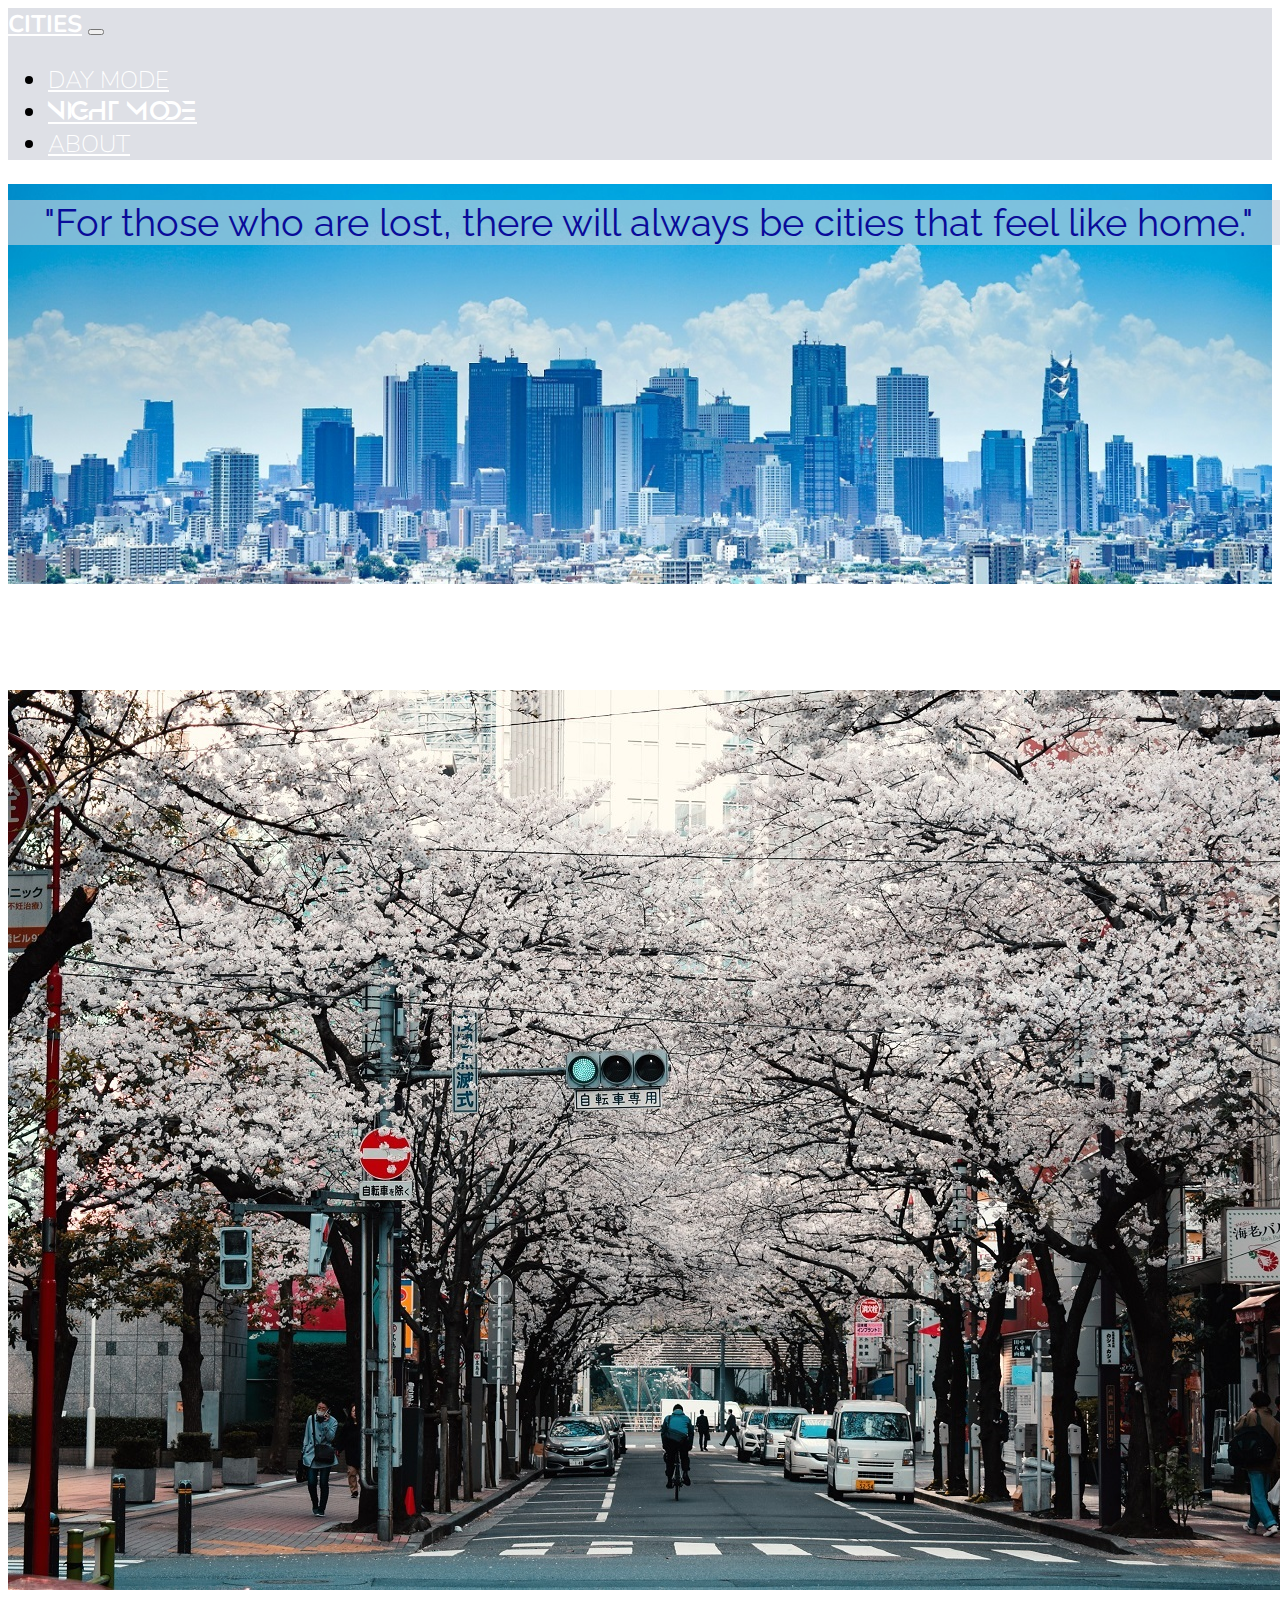
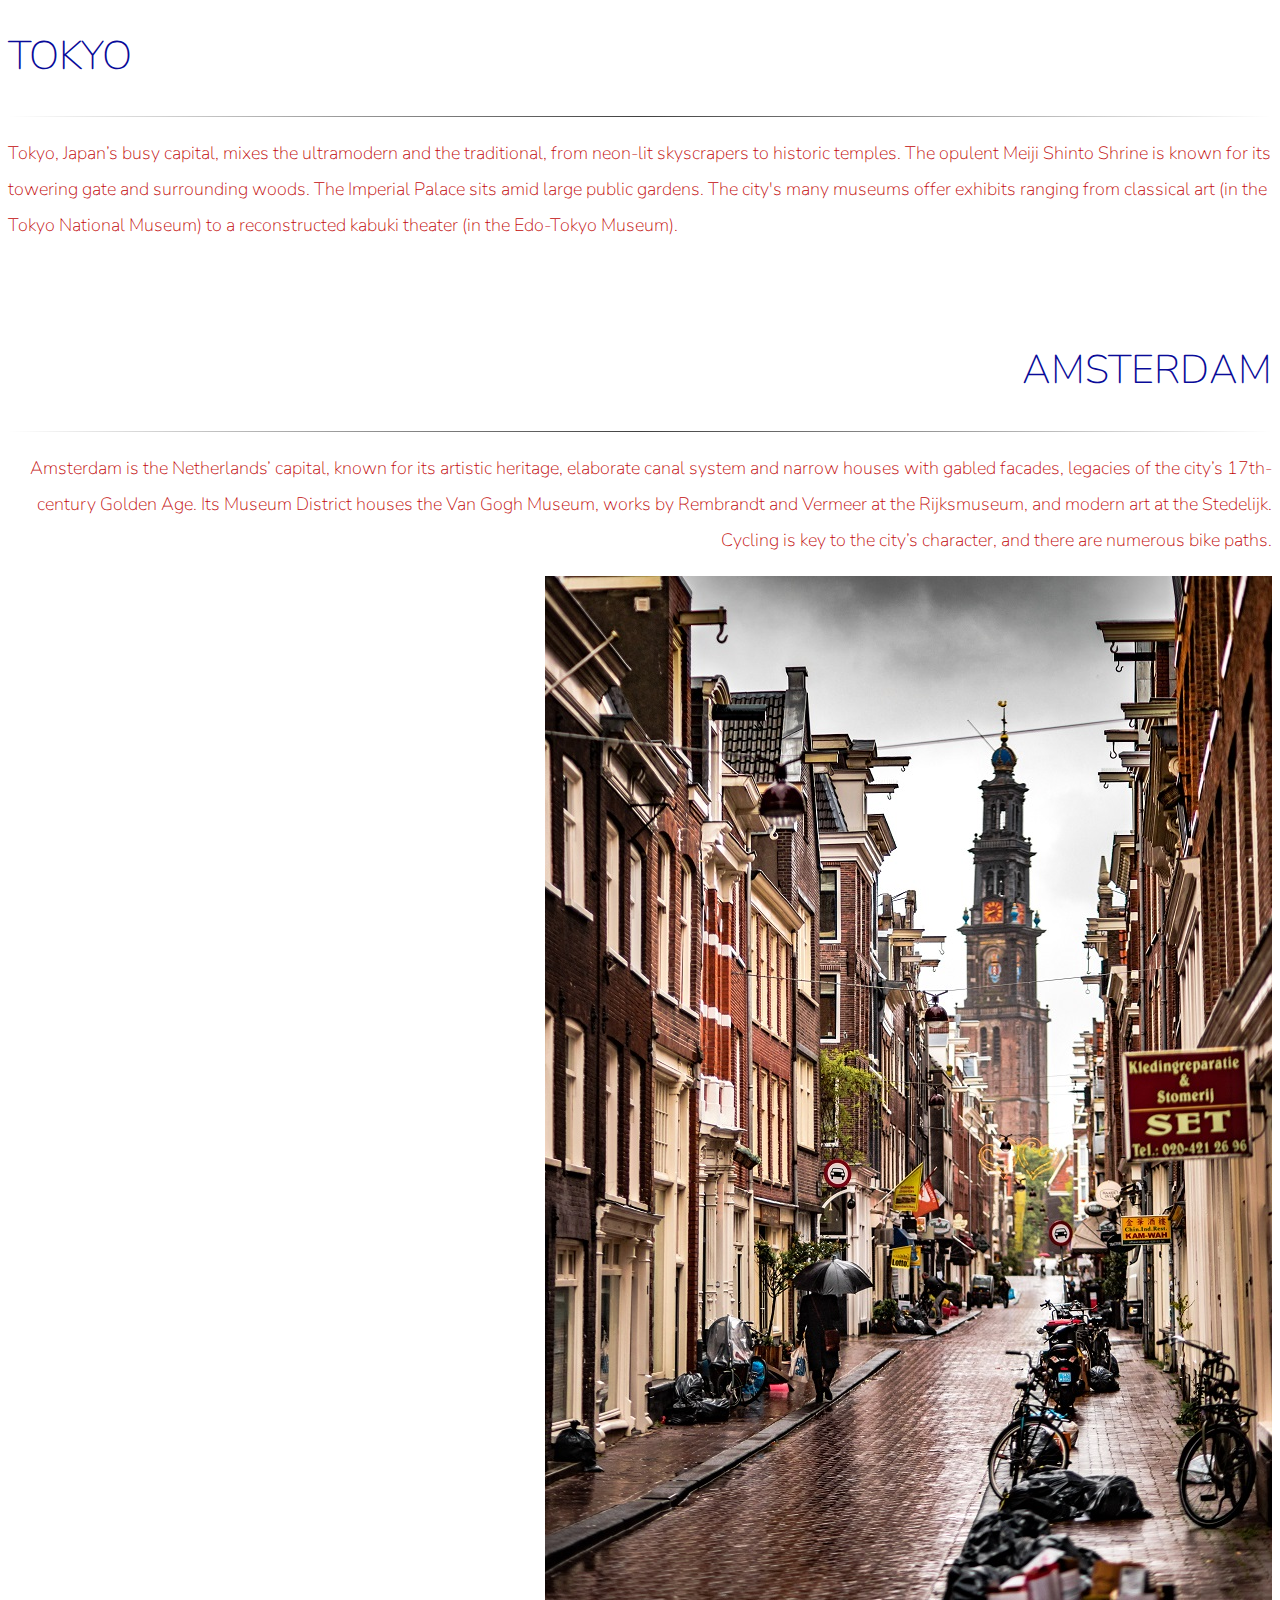
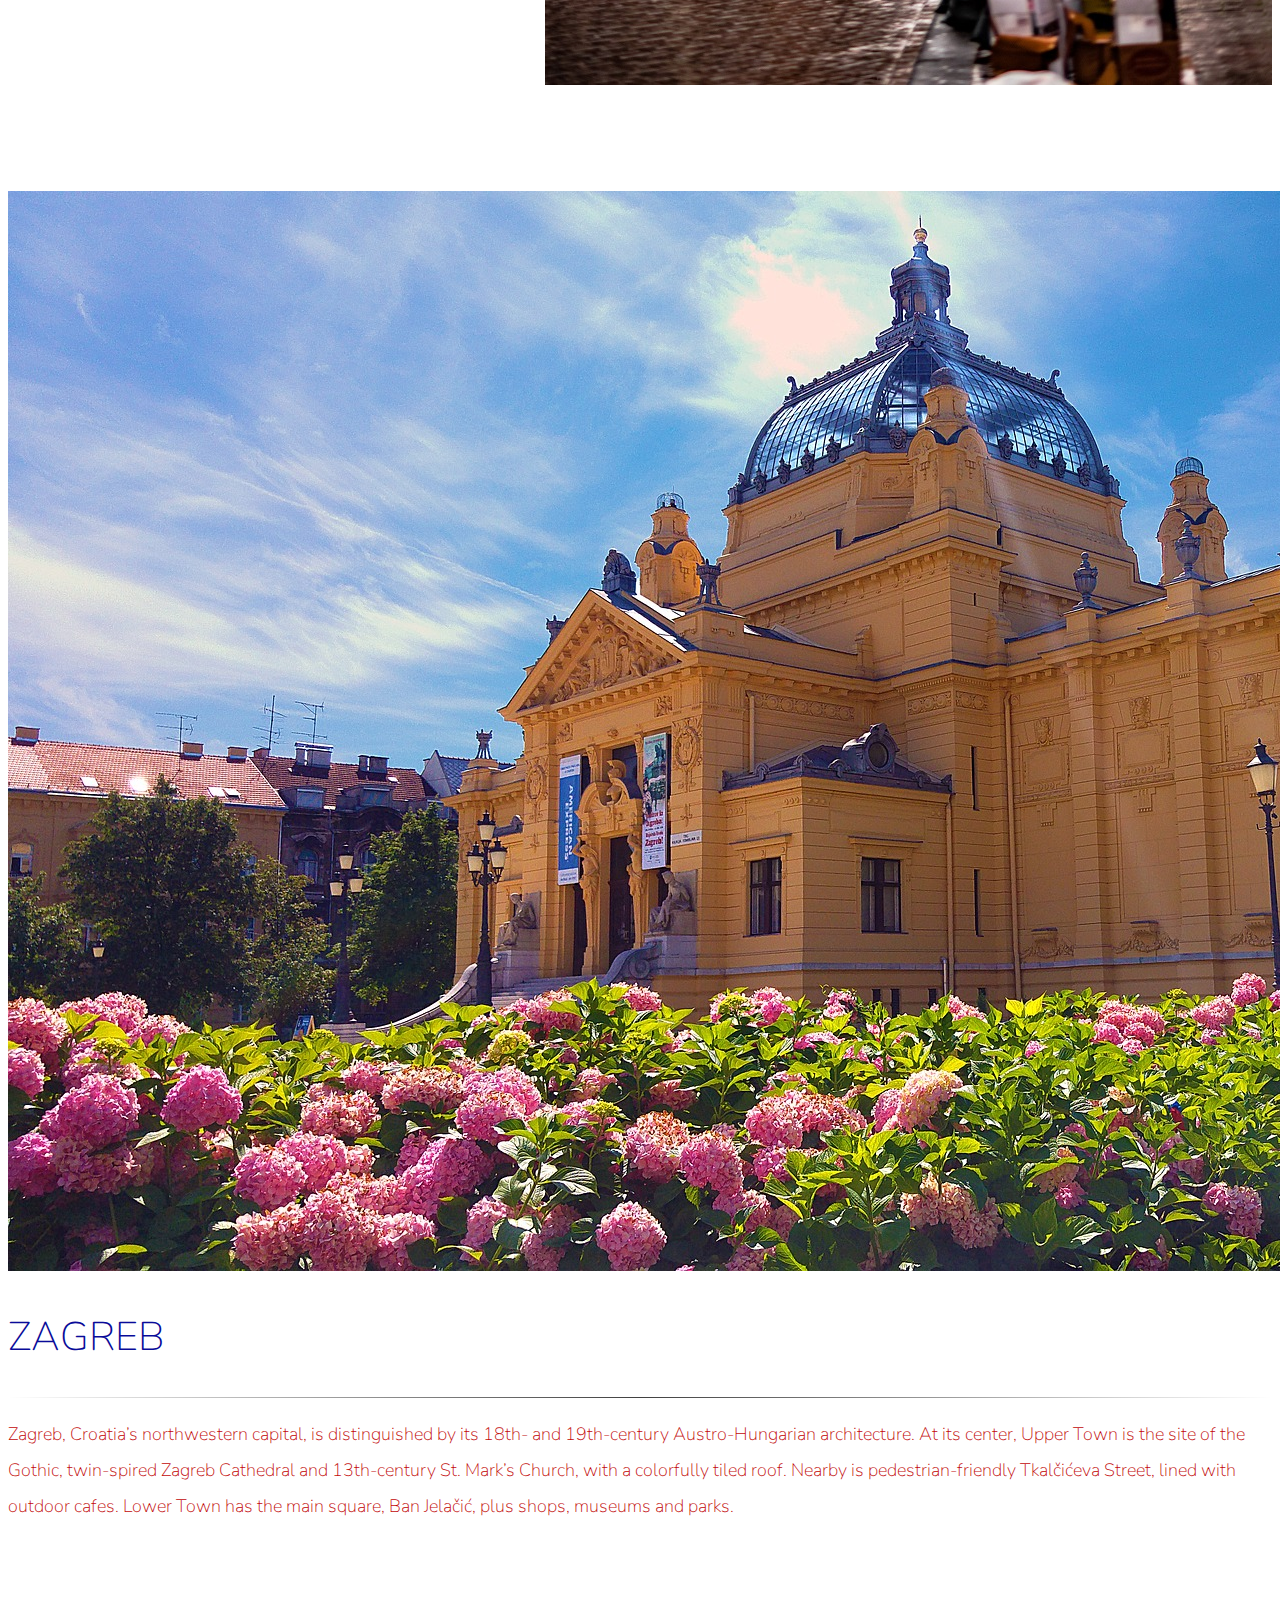
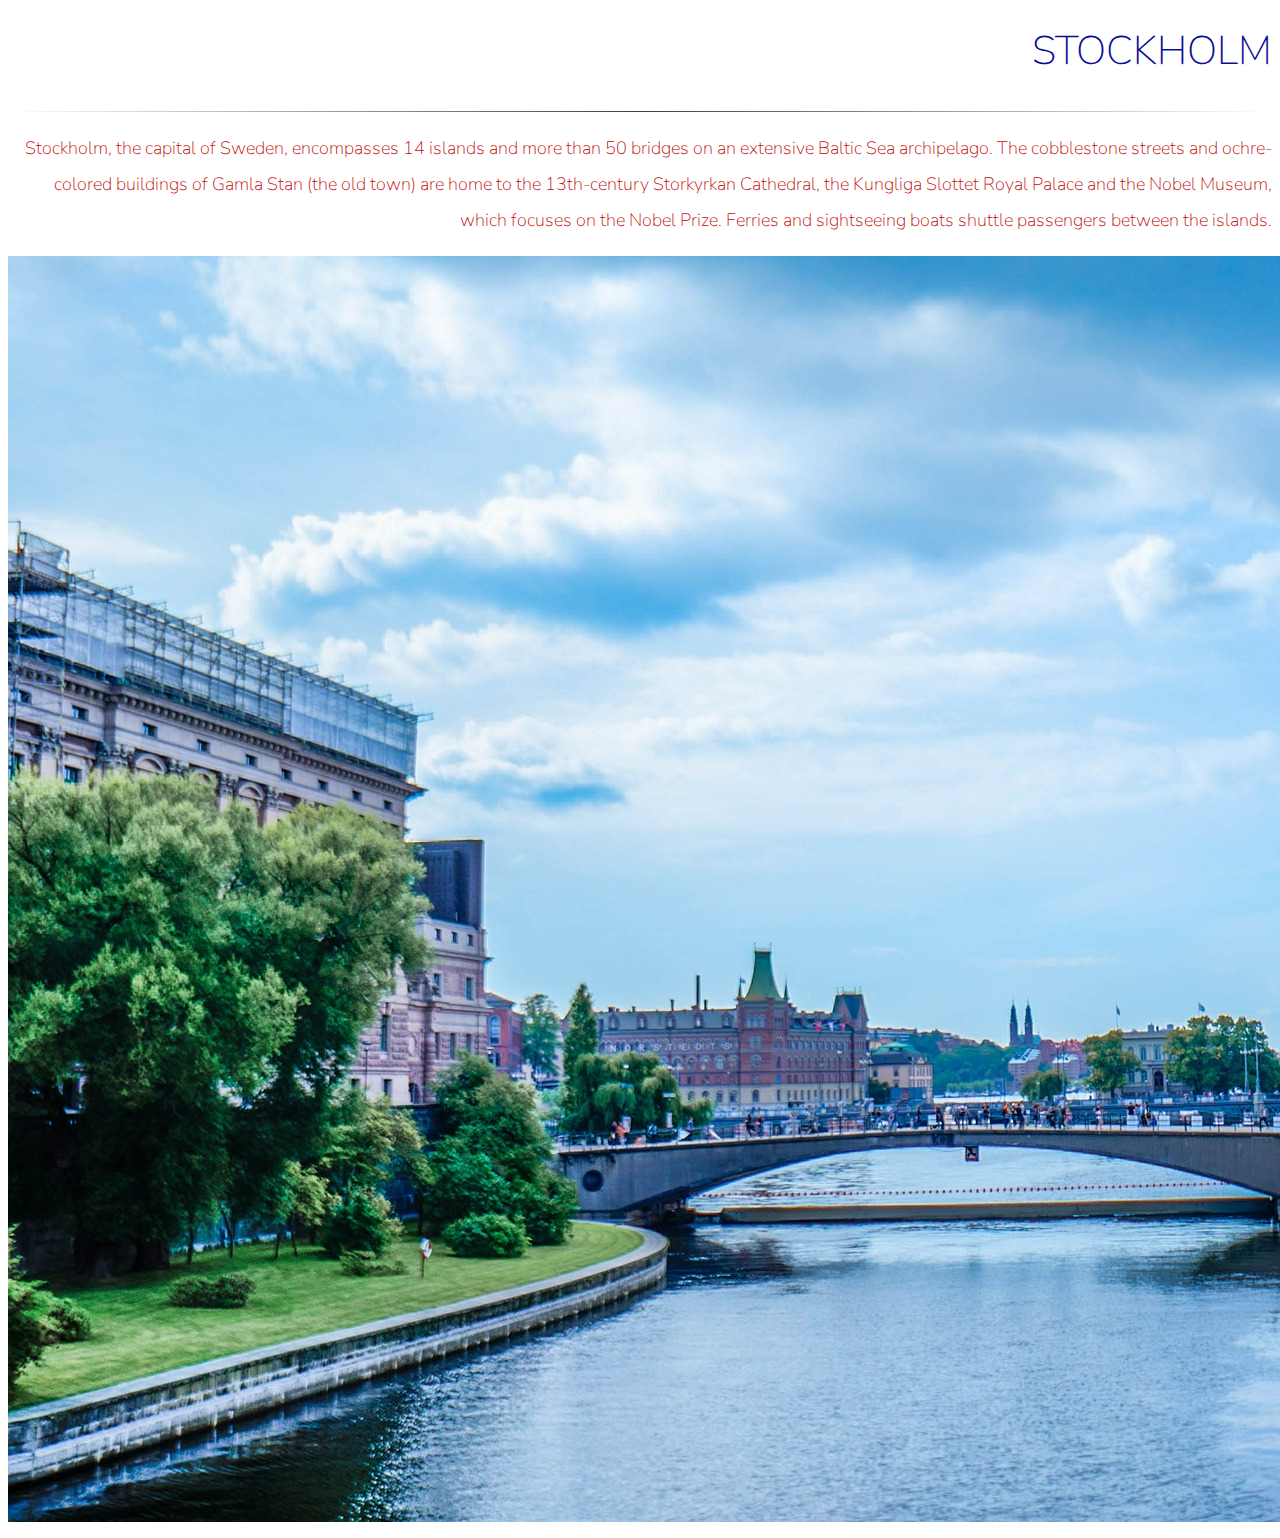
<file: index.html>
<!doctype html>
<html>

<head>
    <!-- Required meta tags -->
    <meta charset="utf-8">
    <meta name="viewport" content="width=device-width, initial-scale=1, shrink-to-fit=no">

    <!-- Bootstrap CSS -->
    <link rel="stylesheet" href="https://stackpath.bootstrapcdn.com/bootstrap/4.1.3/css/bootstrap.min.css" integrity="sha384-MCw98/SFnGE8fJT3GXwEOngsV7Zt27NXFoaoApmYm81iuXoPkFOJwJ8ERdknLPMO"
        crossorigin="anonymous">
    <link rel="stylesheet" href="styles/citiesSite.css">
    <link href="https://fonts.googleapis.com/css?family=Nunito:200,300,400" rel="stylesheet">
    <link href="https://fonts.googleapis.com/css?family=Raleway:300i,400i" rel="stylesheet">
    <link href="https://fonts.googleapis.com/css?family=Montserrat:400i,500i" rel="stylesheet">
    <link rel="stylesheet" href="https://use.fontawesome.com/releases/v5.4.1/css/all.css" integrity="sha384-5sAR7xN1Nv6T6+dT2mhtzEpVJvfS3NScPQTrOxhwjIuvcA67KV2R5Jz6kr4abQsz"
        crossorigin="anonymous"> 
    <title>Cities</title>
</head>

<body>
    <nav id="mainNavbar" class="navbar navbar-dark navbar-expand-md py-0 fixed-top">
        <a href="index.html" class="navbar-brand">CITIES</a>
        <button class="navbar-toggler" data-toggle="collapse" data-target="#navLinks" aria-label="Toggle navigation">
            <span class="navbar-toggler-icon"></span>
        </button>
        <div class="collapse navbar-collapse" id="navLinks">
            <ul class="navbar-nav">
                <li class="nav-item">
                    <a href="" class="nav-link dayBtn" data-toggle="collapse" data-target=".navbar-collapse.show"><i class="fas fa-sun"></i>DAY MODE</a>
                </li>
                <li class="nav-item">
                    <a href="" class="nav-link nightBtn" data-toggle="collapse" data-target=".navbar-collapse.show"><i class="fas fa-moon"></i>NIGHT MODE</a>
                </li>
                <li class="nav-item">
                    <a href="about.html" class="nav-link">ABOUT</a>
                </li>
            </ul>
        </div>

    </nav>

    <section class="container-fluid px-0">
        <div class="row align-items-center no-gutters headerDiv">
            <div class="col-lg-12 px-0">
                <img class="img-fluid headerImage" src="images/headerImage.jpg" alt="">
                <img class="img-fluid headerImageNight" src="images/headerImageNight.jpg" alt="">
                <h1 id="headerH1">"For those who are lost, there will always be cities that feel
                    like home."</h1>
            </div>
        </div>
    </section>

    <section class="container-fluid px-0">
        <div class="row align-items-center contentDiv no-gutters">
            <div class="col-md-6 order-2 order-md-1 px-0">
                <img class="img-fluid imgTok" src="images/day/tokyoday1.jpg" alt="">
                <img class="img-fluid imgTokNight" src="images/night/tokyoNight.jpg" alt="">
            </div>
            <div class="col-md-6 text-center order-1 order-md-2 textDiv mb-5 mb-md-0">
                <div class="row justify-content-center no-gutters">
                    <div class="col-10 col-lg-8">
                        <h2>TOKYO</h2>
                        <hr class="style-two">
                        <!-- <i class="fas fa-ellipsis-v d-none d-lg-inline"></i> -->
                        <p class="lead">
                            Tokyo, Japan’s busy capital, mixes the ultramodern and the traditional, from neon-lit
                            skyscrapers to historic temples.
                            The opulent Meiji Shinto Shrine is known for its towering gate and surrounding woods.
                            The Imperial Palace sits amid large public gardens. The city's many museums offer exhibits
                            ranging from classical art (in the Tokyo National Museum)
                            to a reconstructed kabuki theater (in the Edo-Tokyo Museum).
                        </p>
                    </div>
                </div>

            </div>
        </div>

        <div class="row align-items-center contentDiv no-gutters alignRight">
            <div class="col-md-6 text-center textDiv mb-5 mb-md-0">
                <div class="row justify-content-center no-gutters">
                    <div class="col-10 col-lg-8">
                        <h2>AMSTERDAM</h2>
                        <hr class="style-two">
                        <p class="lead">
                            Amsterdam is the Netherlands’ capital, known for its artistic heritage, elaborate canal
                            system and narrow houses with gabled facades,
                            legacies of the city’s 17th-century Golden Age.
                            Its Museum District houses the Van Gogh Museum, works by Rembrandt and Vermeer at the
                            Rijksmuseum,
                            and modern art at the Stedelijk. Cycling is key to the city’s character, and there are
                            numerous bike paths.

                        </p>
                    </div>
                </div>

            </div>
            <div class="col-md-6 px-0">
                <img class="img-fluid imgAms" src="images/day/amsterdamday1.jpg" alt="">
                <img class="img-fluid imgAmsNight" src="images/night/amsterdamNight.jpg" alt="">
            </div>
        </div>

        <div class="row align-items-center contentDiv no-gutters">
            <div class="col-md-6 order-2 order-md-1 px-0">
                <img class="img-fluid imgZg" src="images/day/zagrebday1.jpg" alt="">
                <img class="img-fluid imgZgNight" src="images/night/zagrebNight.jpg" alt="">
            </div>
            <div class="col-md-6 text-center order-1 order-md-2 textDiv mb-5 mb-md-0">
                <div class="row justify-content-center no-gutters">
                    <div class="col-10 col-lg-8">
                        <h2>ZAGREB</h2>
                        <hr class="style-two">
                        <p class="lead">
                            Zagreb, Croatia’s northwestern capital, is distinguished by its 18th- and 19th-century
                            Austro-Hungarian architecture. At its center, Upper Town is the site of the Gothic,
                            twin-spired Zagreb Cathedral and 13th-century St. Mark’s Church, with a colorfully tiled
                            roof. Nearby is pedestrian-friendly Tkalčićeva Street, lined with outdoor cafes. Lower Town
                            has the main square, Ban Jelačić, plus shops, museums and parks.

                        </p>
                    </div>
                </div>

            </div>
        </div>

        <div class="row align-items-center contentDiv no-gutters alignRight">
            <div class="col-md-6 text-center textDiv mb-5 mb-md-0">
                <div class="row justify-content-center no-gutters">
                    <div class="col-10 col-lg-8">
                        <h2>STOCKHOLM</h2>
                        <hr class="style-two">
                        <p class="lead">
                            Stockholm, the capital of Sweden, encompasses 14 islands and more than 50 bridges on an
                            extensive Baltic Sea archipelago. The cobblestone streets and ochre-colored buildings of
                            Gamla Stan (the old town) are home to the 13th-century Storkyrkan Cathedral, the Kungliga
                            Slottet Royal Palace and the Nobel Museum, which focuses on the Nobel Prize. Ferries and
                            sightseeing boats shuttle passengers between the islands.
                        </p>
                    </div>
                </div>

            </div>
            <div class="col-md-6 px-0">
                <img class="img-fluid imgStc" src="images/day/stockholmday2.jpg" alt="">
                <img class="img-fluid imgStcNight" src="images/night/stockholmNight.jpg" alt="">
            </div>
        </div>

    </section>



    <!-- Optional JavaScript -->
    <!-- jQuery first, then Popper.js, then Bootstrap JS -->
    <script src="https://code.jquery.com/jquery-3.3.1.slim.min.js" integrity="sha384-q8i/X+965DzO0rT7abK41JStQIAqVgRVzpbzo5smXKp4YfRvH+8abtTE1Pi6jizo"
        crossorigin="anonymous"></script>
    <script src="https://cdnjs.cloudflare.com/ajax/libs/popper.js/1.14.3/umd/popper.min.js" integrity="sha384-ZMP7rVo3mIykV+2+9J3UJ46jBk0WLaUAdn689aCwoqbBJiSnjAK/l8WvCWPIPm49"
        crossorigin="anonymous"></script>
    <script src="https://stackpath.bootstrapcdn.com/bootstrap/4.1.3/js/bootstrap.min.js" integrity="sha384-ChfqqxuZUCnJSK3+MXmPNIyE6ZbWh2IMqE241rYiqJxyMiZ6OW/JmZQ5stwEULTy"
        crossorigin="anonymous"></script>
                   
    <!-- Script for toggling modes-->  
    <script src="scripts/toggleNight.js"></script> 

    <script>
        $(function () {
            $(document).scroll(function () {
                var $nav = $("#mainNavbar");
                $nav.toggleClass("scrolled", $(this).scrollTop() > $nav.height());
            });

        });
    </script>
</body>

</html>
</file>
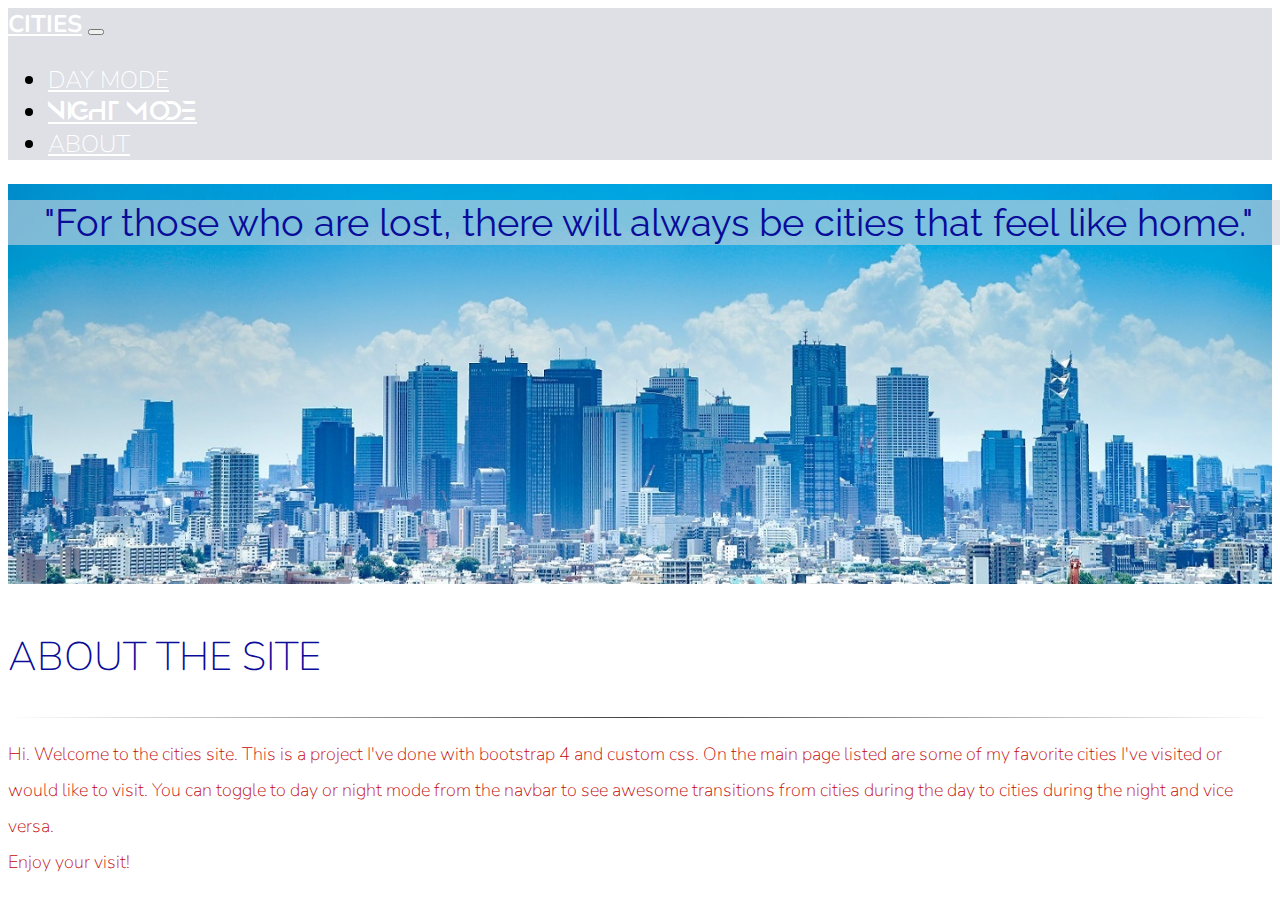
<file: about.html>
<!doctype html>
<html>

<head>
    <!-- Required meta tags -->
    <meta charset="utf-8">
    <meta name="viewport" content="width=device-width, initial-scale=1, shrink-to-fit=no">

    <!-- Bootstrap CSS -->
    <link rel="stylesheet" href="https://stackpath.bootstrapcdn.com/bootstrap/4.1.3/css/bootstrap.min.css" integrity="sha384-MCw98/SFnGE8fJT3GXwEOngsV7Zt27NXFoaoApmYm81iuXoPkFOJwJ8ERdknLPMO"
        crossorigin="anonymous">
    <link rel="stylesheet" href="styles/citiesSite.css">
    <link href="https://fonts.googleapis.com/css?family=Nunito:200,300,400" rel="stylesheet">
    <link href="https://fonts.googleapis.com/css?family=Raleway:300i,400i" rel="stylesheet">
    <link href="https://fonts.googleapis.com/css?family=Montserrat:400i,500i" rel="stylesheet">
    <link rel="stylesheet" href="https://use.fontawesome.com/releases/v5.4.1/css/all.css" integrity="sha384-5sAR7xN1Nv6T6+dT2mhtzEpVJvfS3NScPQTrOxhwjIuvcA67KV2R5Jz6kr4abQsz"
        crossorigin="anonymous">

    <title>About</title>
</head>

<body>
    <nav id="mainNavbar" class="navbar navbar-dark navbar-expand-md py-0 fixed-top">
        <a href="index.html" class="navbar-brand">CITIES</a>
        <button class="navbar-toggler" data-toggle="collapse" data-target="#navLinks" aria-label="Toggle navigation">
            <span class="navbar-toggler-icon"></span>
        </button>
        <div class="collapse navbar-collapse" id="navLinks">
            <ul class="navbar-nav">
                <li class="nav-item">
                    <a href="" class="nav-link dayBtn" data-toggle="collapse" data-target=".navbar-collapse.show"><i class="fas fa-sun"></i>DAY MODE</a>
                </li>
                <li class="nav-item">
                    <a href="" class="nav-link nightBtn" data-toggle="collapse" data-target=".navbar-collapse.show"><i class="fas fa-moon"></i>NIGHT MODE</a>
                </li>
                <li class="nav-item">
                    <a href="" class="nav-link">ABOUT</a>
                </li>
            </ul>
        </div>

    </nav>

    <section class="container-fluid px-0">
        <div class="row align-items-center no-gutters headerDiv">
            <div class="col-lg-12 px-0">
                <img class="img-fluid headerImage " src="images/headerImage.jpg" alt="">
                <img class="img-fluid headerImageNight " src="images/headerImageNight.jpg" alt="">
                <h1 id="headerH1">"For those who are lost, there will always be cities that feel
                    like home."</h1>
            </div>
        </div>
    </section>


    <section class="container-fluid px-0">
        <div class="row align-items-center no-gutters aboutDiv">
            <div class="col-md-12 text-center order-1 order-md-2 textDiv mb-5 mb-md-0">
                <div class="row justify-content-center no-gutters">
                    <div class="col-10 col-lg-6">
                        <h2>ABOUT THE SITE</h2>
                        <hr class="style-two">
                        <p class="lead">
                            Hi. Welcome to the cities site. This is a project I've done with bootstrap 4 and custom css.
                            On the main page listed are some of my favorite cities I've visited or would like to visit. 
                            You can toggle to day or night mode from the navbar to see awesome transitions from cities during the day
                            to cities during the night and vice versa.
                            <br> 
                            Enjoy your visit!
                        </p>
                    </div>
                </div>

            </div>
        </div>

    </section>


    <!-- Optional JavaScript -->
    <!-- jQuery first, then Popper.js, then Bootstrap JS -->
    <script src="https://code.jquery.com/jquery-3.3.1.slim.min.js" integrity="sha384-q8i/X+965DzO0rT7abK41JStQIAqVgRVzpbzo5smXKp4YfRvH+8abtTE1Pi6jizo"
        crossorigin="anonymous"></script>
    <script src="https://cdnjs.cloudflare.com/ajax/libs/popper.js/1.14.3/umd/popper.min.js" integrity="sha384-ZMP7rVo3mIykV+2+9J3UJ46jBk0WLaUAdn689aCwoqbBJiSnjAK/l8WvCWPIPm49"
        crossorigin="anonymous"></script>
    <script src="https://stackpath.bootstrapcdn.com/bootstrap/4.1.3/js/bootstrap.min.js" integrity="sha384-ChfqqxuZUCnJSK3+MXmPNIyE6ZbWh2IMqE241rYiqJxyMiZ6OW/JmZQ5stwEULTy"
        crossorigin="anonymous"></script>
    
    <!-- Script for toggling modes-->  
    <script src="scripts/toggleNightAbout.js"></script> 

    <script>
        $(function () {
            $(document).scroll(function () {
                var $nav = $("#mainNavbar");
                $nav.toggleClass("scrolled", $(this).scrollTop() > $nav.height());
            });

        });
    </script>
</body>

</html>
</file>
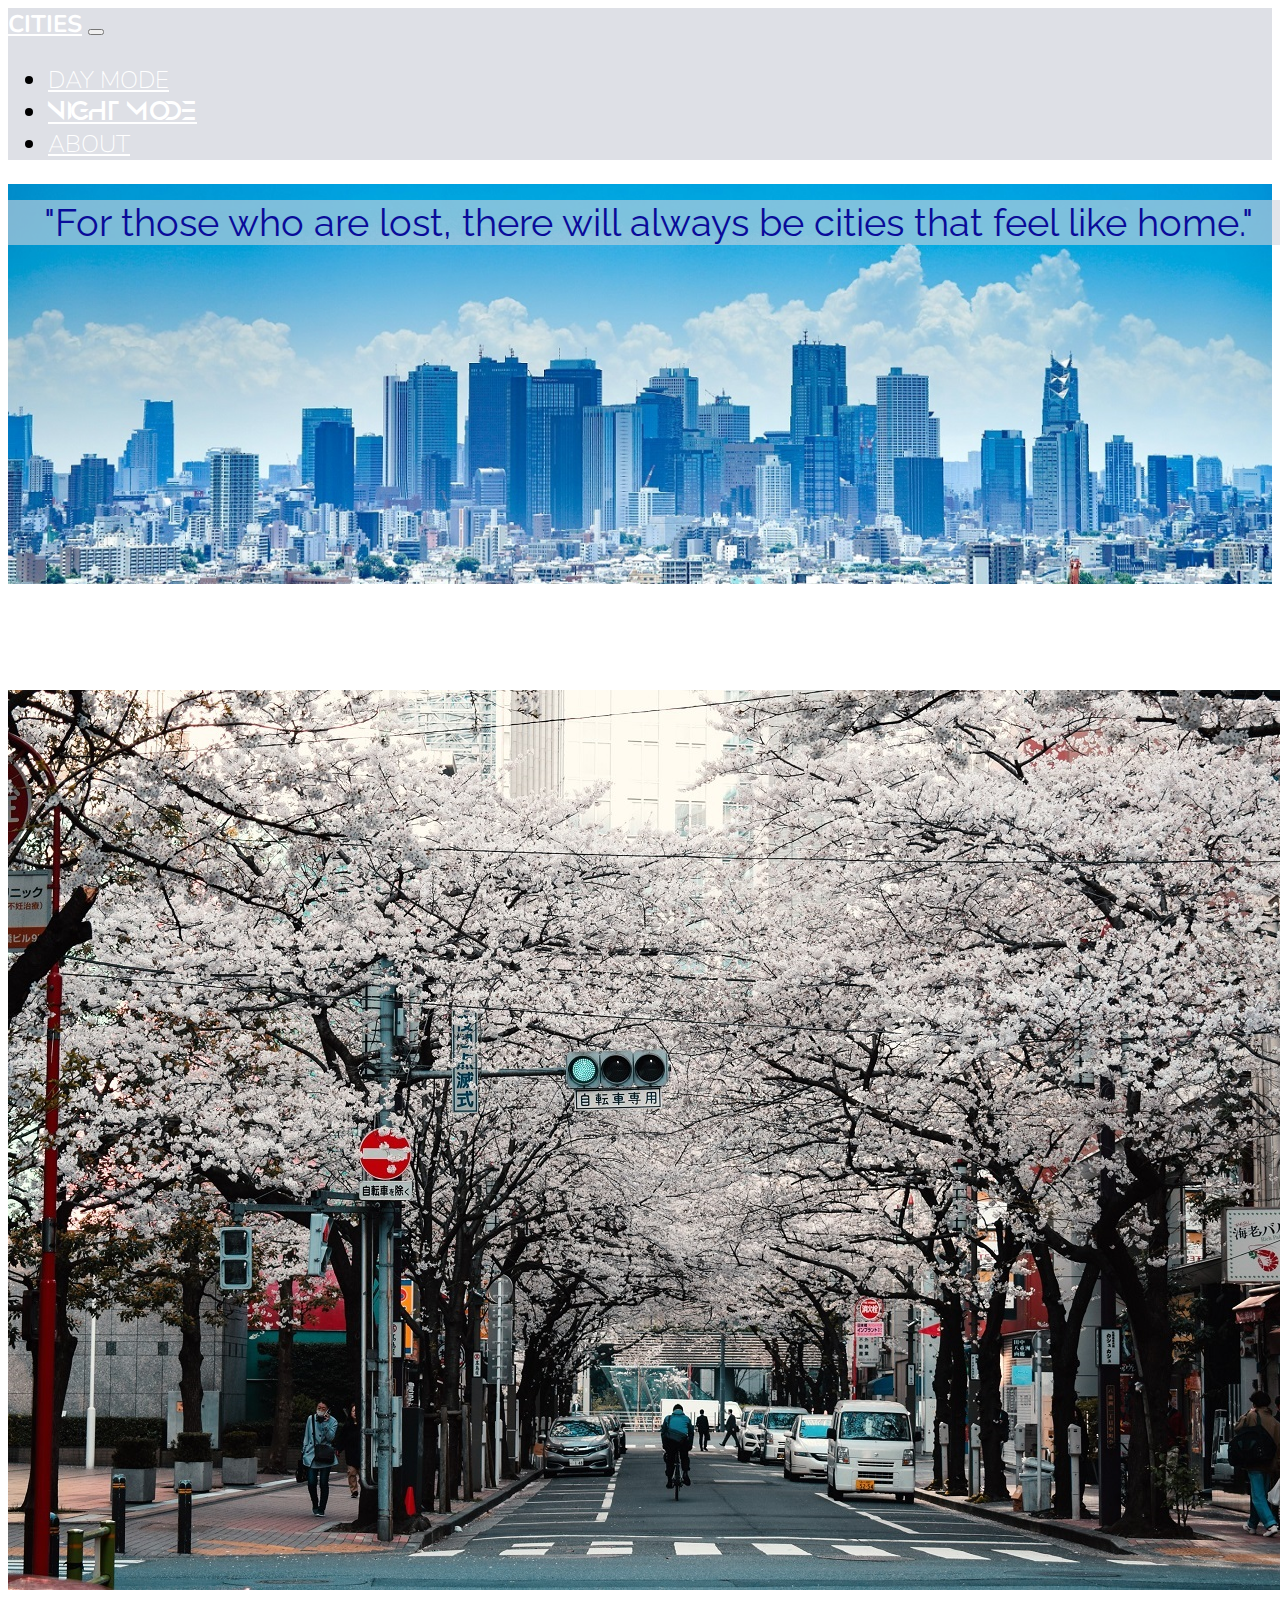
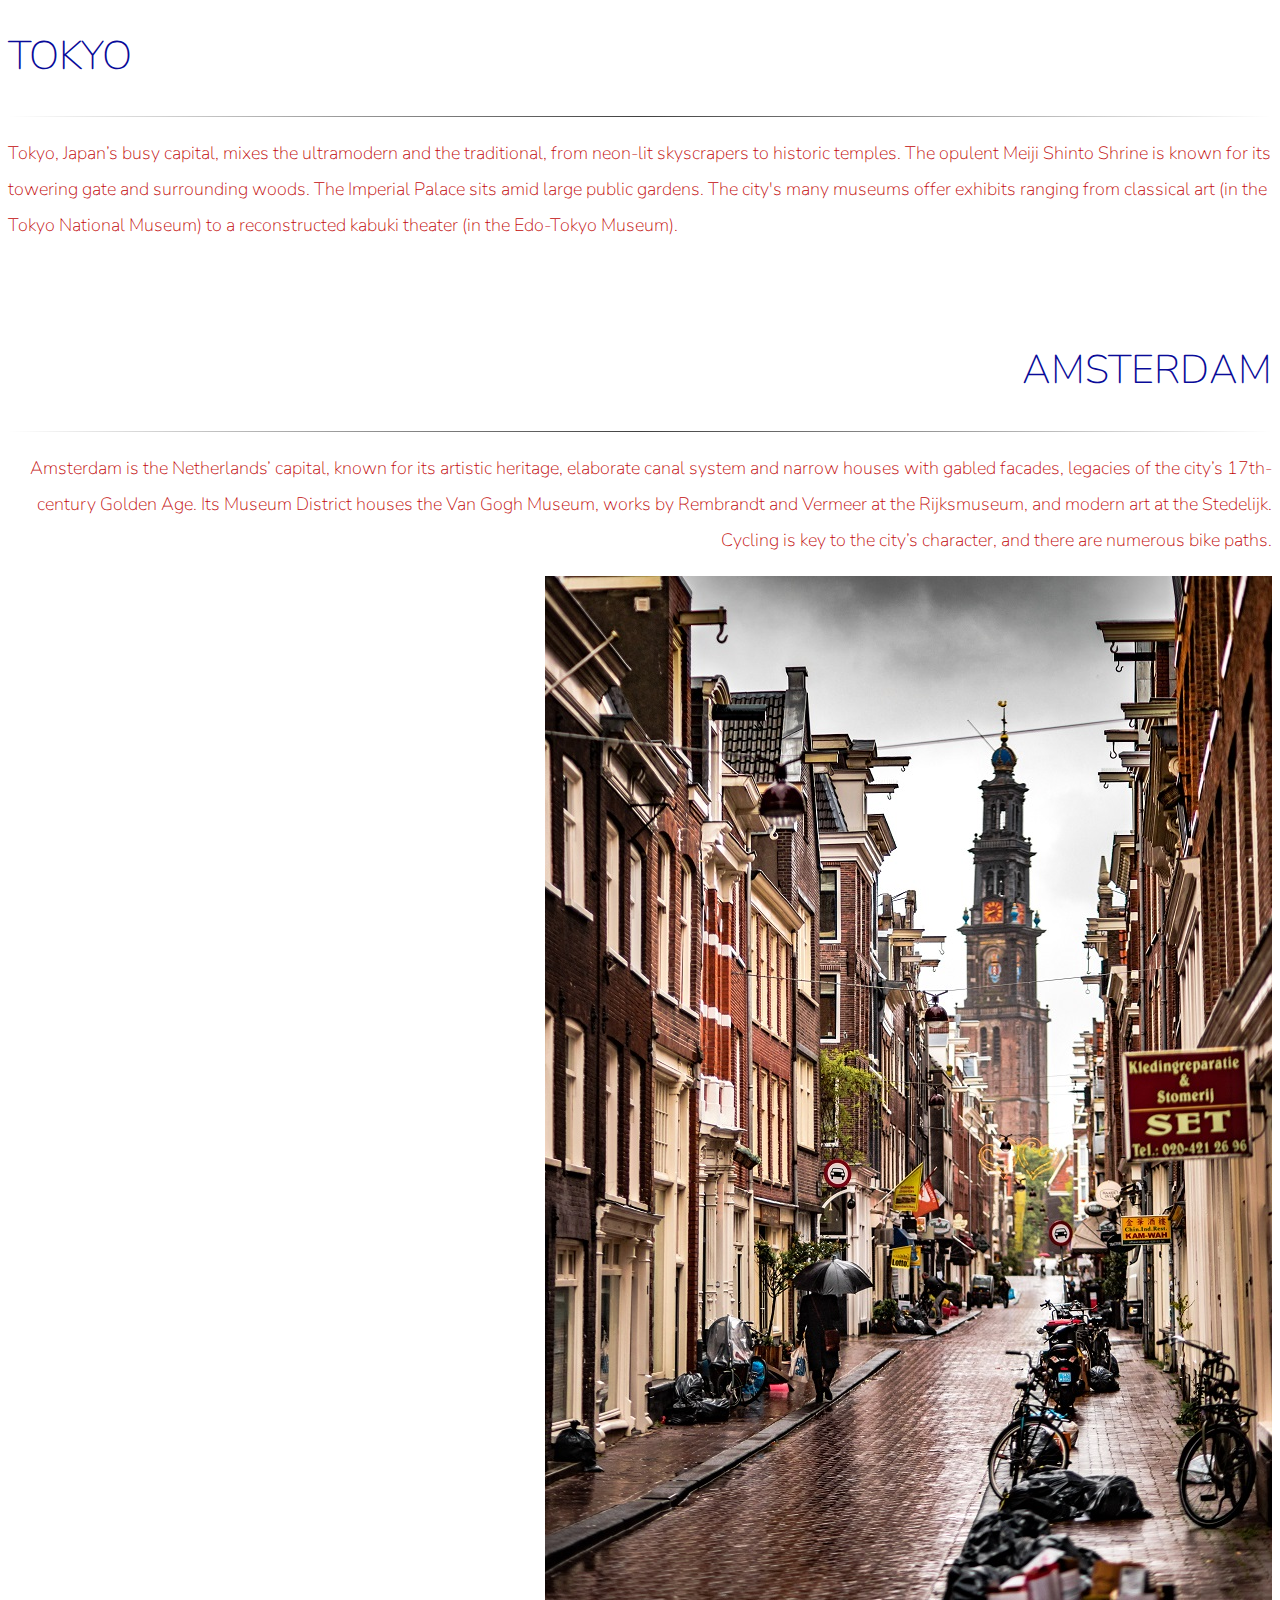
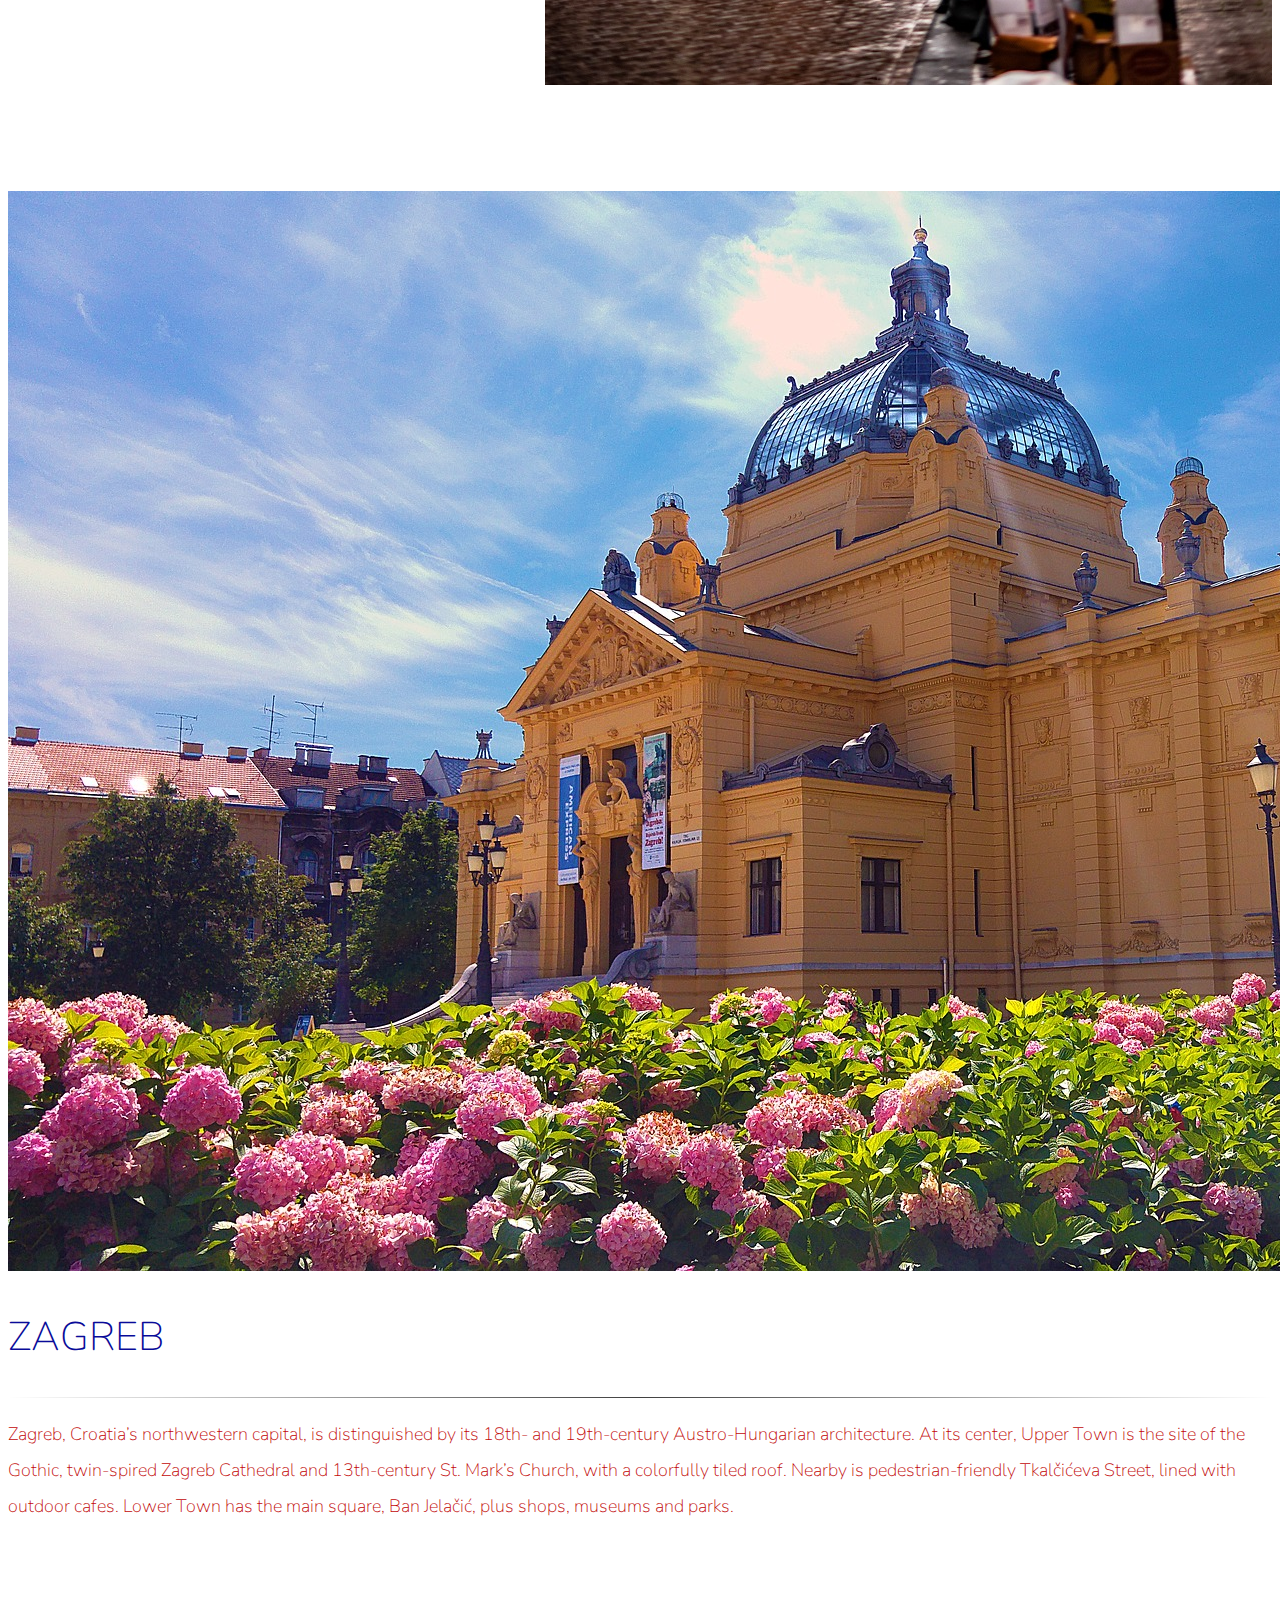
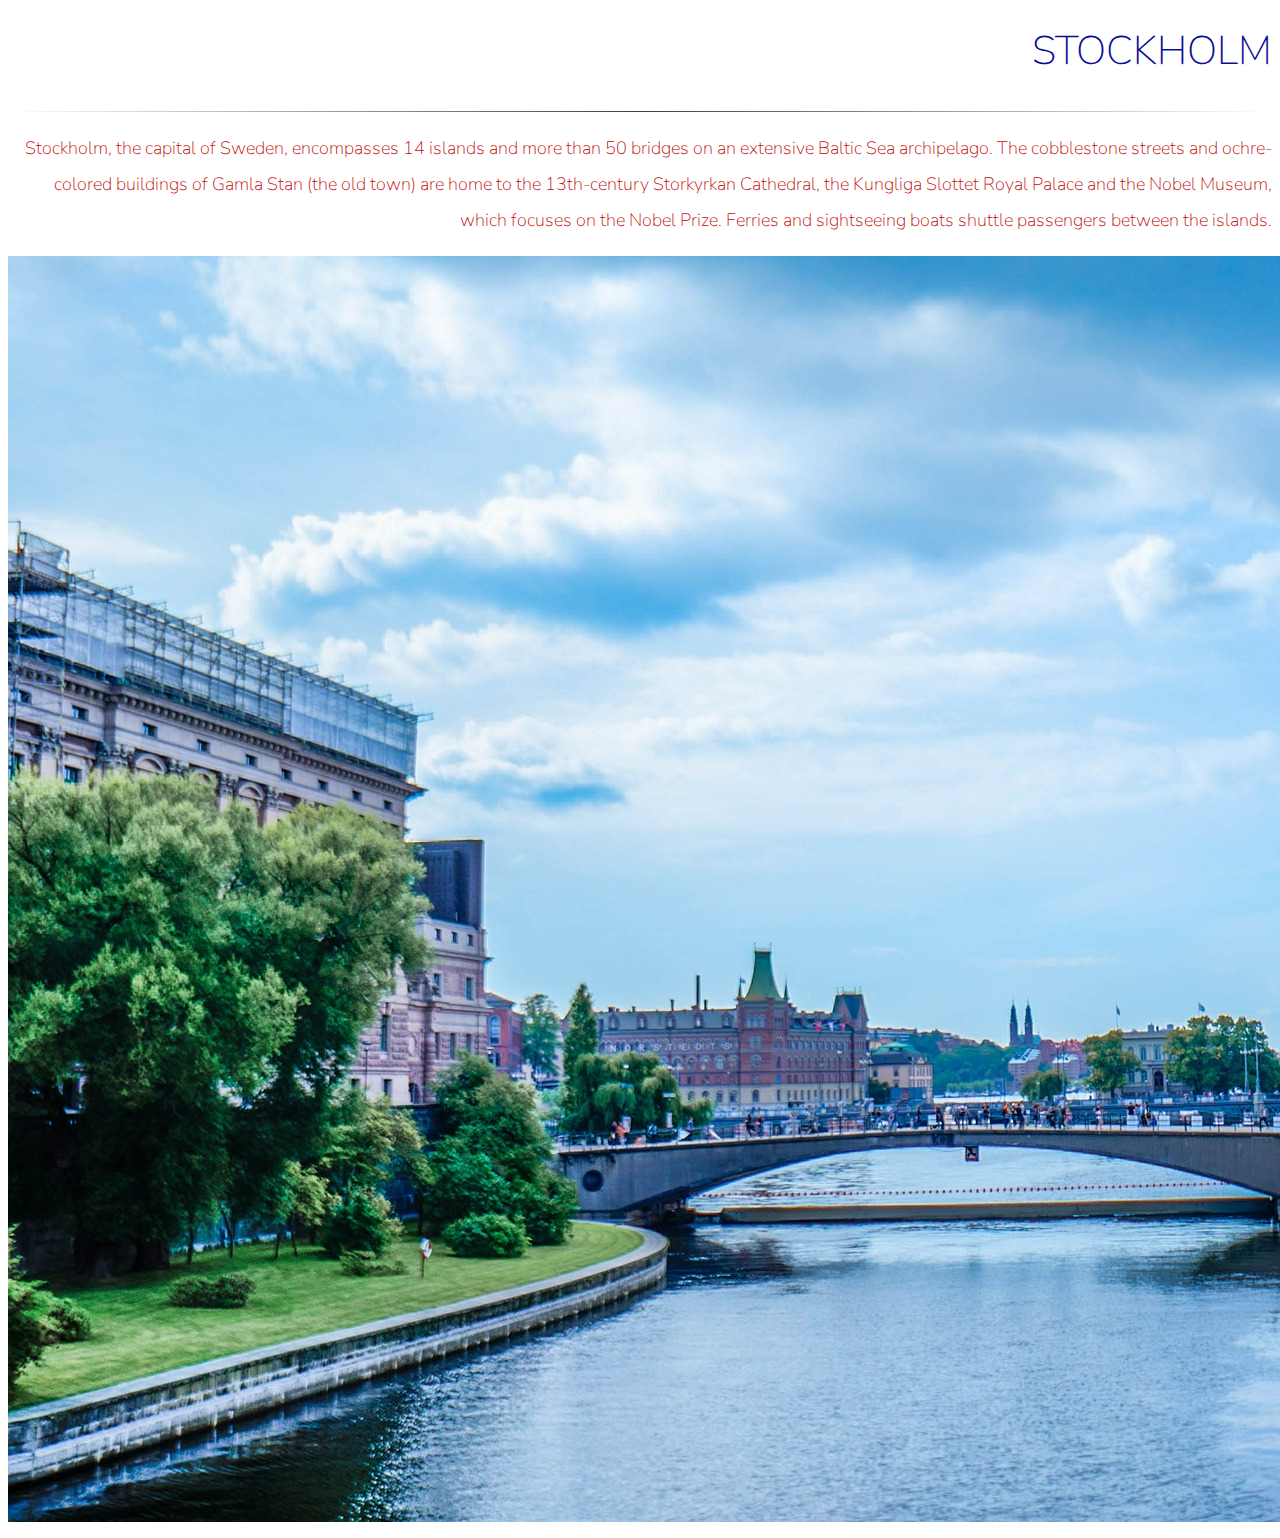
<file: citiesSite.html>
<!doctype html>
<html>

<head>
    <!-- Required meta tags -->
    <meta charset="utf-8">
    <meta name="viewport" content="width=device-width, initial-scale=1, shrink-to-fit=no">

    <!-- Bootstrap CSS -->
    <link rel="stylesheet" href="https://stackpath.bootstrapcdn.com/bootstrap/4.1.3/css/bootstrap.min.css" integrity="sha384-MCw98/SFnGE8fJT3GXwEOngsV7Zt27NXFoaoApmYm81iuXoPkFOJwJ8ERdknLPMO"
        crossorigin="anonymous">
    <link rel="stylesheet" href="styles/citiesSite.css">
    <link href="https://fonts.googleapis.com/css?family=Nunito:200,300,400" rel="stylesheet">
    <link href="https://fonts.googleapis.com/css?family=Raleway:300i,400i" rel="stylesheet">
    <link href="https://fonts.googleapis.com/css?family=Montserrat:400i,500i" rel="stylesheet">
    <link rel="stylesheet" href="https://use.fontawesome.com/releases/v5.4.1/css/all.css" integrity="sha384-5sAR7xN1Nv6T6+dT2mhtzEpVJvfS3NScPQTrOxhwjIuvcA67KV2R5Jz6kr4abQsz"
        crossorigin="anonymous"> 
    <title>Cities</title>
</head>

<body>
    <nav id="mainNavbar" class="navbar navbar-dark navbar-expand-md py-0 fixed-top">
        <a href="citiesSite.html" class="navbar-brand">CITIES</a>
        <button class="navbar-toggler" data-toggle="collapse" data-target="#navLinks" aria-label="Toggle navigation">
            <span class="navbar-toggler-icon"></span>
        </button>
        <div class="collapse navbar-collapse" id="navLinks">
            <ul class="navbar-nav">
                <li class="nav-item">
                    <a href="" class="nav-link dayBtn" data-toggle="collapse" data-target=".navbar-collapse.show"><i class="fas fa-sun"></i>DAY MODE</a>
                </li>
                <li class="nav-item">
                    <a href="" class="nav-link nightBtn" data-toggle="collapse" data-target=".navbar-collapse.show"><i class="fas fa-moon"></i>NIGHT MODE</a>
                </li>
                <li class="nav-item">
                    <a href="about.html" class="nav-link">ABOUT</a>
                </li>
            </ul>
        </div>

    </nav>

    <section class="container-fluid px-0">
        <div class="row align-items-center no-gutters headerDiv">
            <div class="col-lg-12 px-0">
                <img class="img-fluid headerImage" src="images/headerImage.jpg" alt="">
                <img class="img-fluid headerImageNight" src="images/headerImageNight.jpg" alt="">
                <h1 id="headerH1">"For those who are lost, there will always be cities that feel
                    like home."</h1>
            </div>
        </div>
    </section>

    <section class="container-fluid px-0">
        <div class="row align-items-center contentDiv no-gutters">
            <div class="col-md-6 order-2 order-md-1 px-0">
                <img class="img-fluid imgTok" src="images/day/tokyoday1.jpg" alt="">
                <img class="img-fluid imgTokNight" src="images/night/tokyoNight.jpg" alt="">
            </div>
            <div class="col-md-6 text-center order-1 order-md-2 textDiv mb-5 mb-md-0">
                <div class="row justify-content-center no-gutters">
                    <div class="col-10 col-lg-8">
                        <h2>TOKYO</h2>
                        <hr class="style-two">
                        <!-- <i class="fas fa-ellipsis-v d-none d-lg-inline"></i> -->
                        <p class="lead">
                            Tokyo, Japan’s busy capital, mixes the ultramodern and the traditional, from neon-lit
                            skyscrapers to historic temples.
                            The opulent Meiji Shinto Shrine is known for its towering gate and surrounding woods.
                            The Imperial Palace sits amid large public gardens. The city's many museums offer exhibits
                            ranging from classical art (in the Tokyo National Museum)
                            to a reconstructed kabuki theater (in the Edo-Tokyo Museum).
                        </p>
                    </div>
                </div>

            </div>
        </div>

        <div class="row align-items-center contentDiv no-gutters alignRight">
            <div class="col-md-6 text-center textDiv mb-5 mb-md-0">
                <div class="row justify-content-center no-gutters">
                    <div class="col-10 col-lg-8">
                        <h2>AMSTERDAM</h2>
                        <hr class="style-two">
                        <p class="lead">
                            Amsterdam is the Netherlands’ capital, known for its artistic heritage, elaborate canal
                            system and narrow houses with gabled facades,
                            legacies of the city’s 17th-century Golden Age.
                            Its Museum District houses the Van Gogh Museum, works by Rembrandt and Vermeer at the
                            Rijksmuseum,
                            and modern art at the Stedelijk. Cycling is key to the city’s character, and there are
                            numerous bike paths.

                        </p>
                    </div>
                </div>

            </div>
            <div class="col-md-6 px-0">
                <img class="img-fluid imgAms" src="images/day/amsterdamday1.jpg" alt="">
                <img class="img-fluid imgAmsNight" src="images/night/amsterdamNight.jpg" alt="">
            </div>
        </div>

        <div class="row align-items-center contentDiv no-gutters">
            <div class="col-md-6 order-2 order-md-1 px-0">
                <img class="img-fluid imgZg" src="images/day/zagrebday1.jpg" alt="">
                <img class="img-fluid imgZgNight" src="images/night/zagrebNight.jpg" alt="">
            </div>
            <div class="col-md-6 text-center order-1 order-md-2 textDiv mb-5 mb-md-0">
                <div class="row justify-content-center no-gutters">
                    <div class="col-10 col-lg-8">
                        <h2>ZAGREB</h2>
                        <hr class="style-two">
                        <p class="lead">
                            Zagreb, Croatia’s northwestern capital, is distinguished by its 18th- and 19th-century
                            Austro-Hungarian architecture. At its center, Upper Town is the site of the Gothic,
                            twin-spired Zagreb Cathedral and 13th-century St. Mark’s Church, with a colorfully tiled
                            roof. Nearby is pedestrian-friendly Tkalčićeva Street, lined with outdoor cafes. Lower Town
                            has the main square, Ban Jelačić, plus shops, museums and parks.

                        </p>
                    </div>
                </div>

            </div>
        </div>

        <div class="row align-items-center contentDiv no-gutters alignRight">
            <div class="col-md-6 text-center textDiv mb-5 mb-md-0">
                <div class="row justify-content-center no-gutters">
                    <div class="col-10 col-lg-8">
                        <h2>STOCKHOLM</h2>
                        <hr class="style-two">
                        <p class="lead">
                            Stockholm, the capital of Sweden, encompasses 14 islands and more than 50 bridges on an
                            extensive Baltic Sea archipelago. The cobblestone streets and ochre-colored buildings of
                            Gamla Stan (the old town) are home to the 13th-century Storkyrkan Cathedral, the Kungliga
                            Slottet Royal Palace and the Nobel Museum, which focuses on the Nobel Prize. Ferries and
                            sightseeing boats shuttle passengers between the islands.
                        </p>
                    </div>
                </div>

            </div>
            <div class="col-md-6 px-0">
                <img class="img-fluid imgStc" src="images/day/stockholmday2.jpg" alt="">
                <img class="img-fluid imgStcNight" src="images/night/stockholmNight.jpg" alt="">
            </div>
        </div>

    </section>



    <!-- Optional JavaScript -->
    <!-- jQuery first, then Popper.js, then Bootstrap JS -->
    <script src="https://code.jquery.com/jquery-3.3.1.slim.min.js" integrity="sha384-q8i/X+965DzO0rT7abK41JStQIAqVgRVzpbzo5smXKp4YfRvH+8abtTE1Pi6jizo"
        crossorigin="anonymous"></script>
    <script src="https://cdnjs.cloudflare.com/ajax/libs/popper.js/1.14.3/umd/popper.min.js" integrity="sha384-ZMP7rVo3mIykV+2+9J3UJ46jBk0WLaUAdn689aCwoqbBJiSnjAK/l8WvCWPIPm49"
        crossorigin="anonymous"></script>
    <script src="https://stackpath.bootstrapcdn.com/bootstrap/4.1.3/js/bootstrap.min.js" integrity="sha384-ChfqqxuZUCnJSK3+MXmPNIyE6ZbWh2IMqE241rYiqJxyMiZ6OW/JmZQ5stwEULTy"
        crossorigin="anonymous"></script>
                   
    <!-- Script for toggling modes-->  
    <script src="scripts/toggleNight.js"></script> 

    <script>
        $(function () {
            $(document).scroll(function () {
                var $nav = $("#mainNavbar");
                $nav.toggleClass("scrolled", $(this).scrollTop() > $nav.height());
            });

        });
    </script>
</body>

</html>
</file>
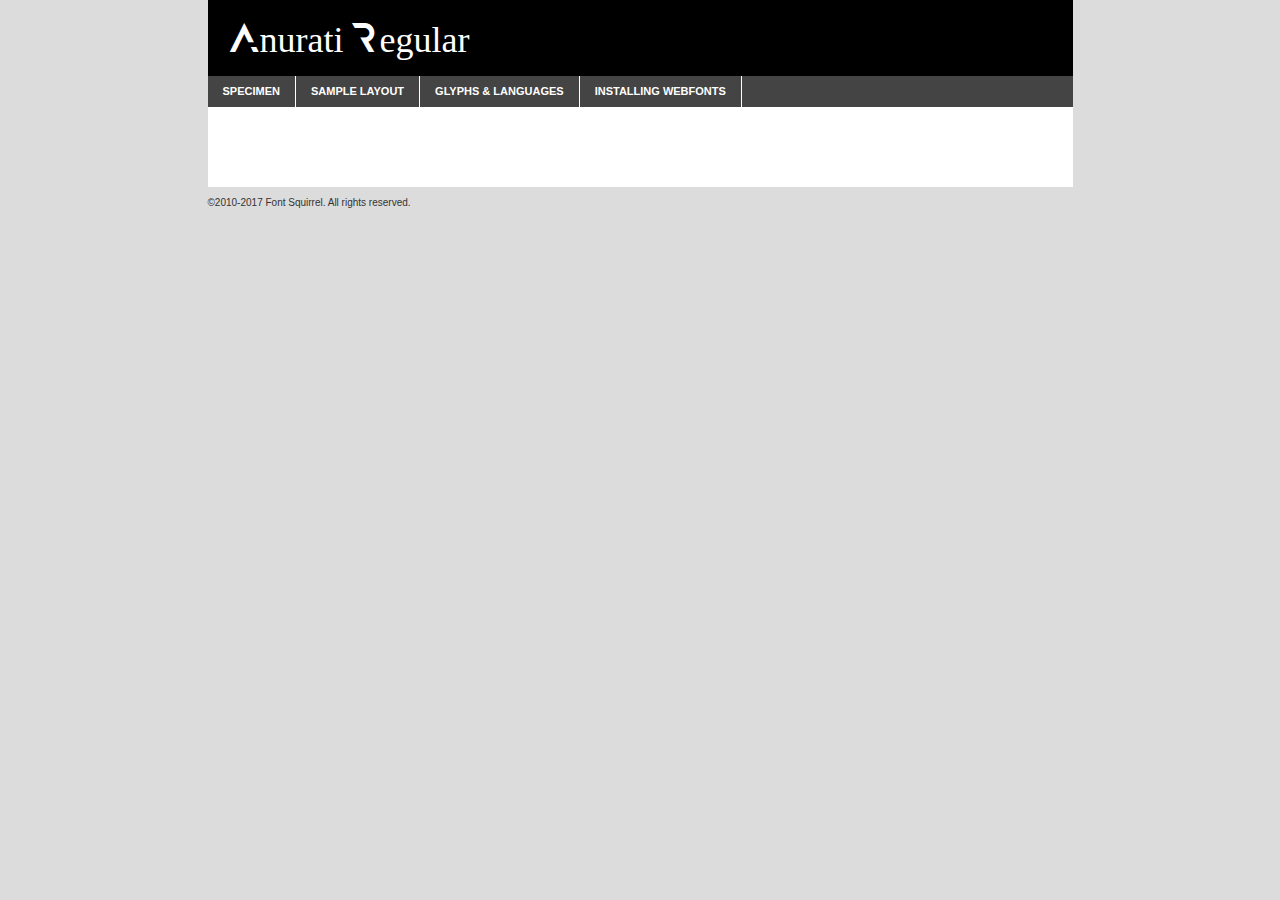
<file: styles/fonts/anurati_font/webfontkit-20190129-090952/anurati-regular-demo.html>
<!DOCTYPE html PUBLIC "-//W3C//DTD XHTML 1.0 Transitional//EN"
	"http://www.w3.org/TR/xhtml1/DTD/xhtml1-transitional.dtd">

<html xmlns="http://www.w3.org/1999/xhtml" xml:lang="en" lang="en">
<head>
	<meta http-equiv="Content-Type" content="text/html; charset=utf-8" />
	<script src="http://ajax.googleapis.com/ajax/libs/jquery/1.7.2/jquery.min.js" type="text/javascript" charset="utf-8"></script>
	<script type="text/javascript">
	(function($){$.fn.easyTabs=function(option){var param=jQuery.extend({fadeSpeed:"fast",defaultContent:1,activeClass:'active'},option);$(this).each(function(){var thisId="#"+this.id;if(param.defaultContent==''){param.defaultContent=1;}
	if(typeof param.defaultContent=="number")
	{var defaultTab=$(thisId+" .tabs li:eq("+(param.defaultContent-1)+") a").attr('href').substr(1);}else{var defaultTab=param.defaultContent;}
	$(thisId+" .tabs li a").each(function(){var tabToHide=$(this).attr('href').substr(1);$("#"+tabToHide).addClass('easytabs-tab-content');});hideAll();changeContent(defaultTab);function hideAll(){$(thisId+" .easytabs-tab-content").hide();}
	function changeContent(tabId){hideAll();$(thisId+" .tabs li").removeClass(param.activeClass);$(thisId+" .tabs li a[href=#"+tabId+"]").closest('li').addClass(param.activeClass);if(param.fadeSpeed!="none")
	{$(thisId+" #"+tabId).fadeIn(param.fadeSpeed);}else{$(thisId+" #"+tabId).show();}}
	$(thisId+" .tabs li").click(function(){var tabId=$(this).find('a').attr('href').substr(1);changeContent(tabId);return false;});});}})(jQuery);
	</script>
	<link rel="stylesheet" href="specimen_files/specimen_stylesheet.css" type="text/css" charset="utf-8" />
	<link rel="stylesheet" href="stylesheet.css" type="text/css" charset="utf-8" />

	<style type="text/css">
					body{
				font-family: 'anuratiregular';
							}
		</style>

	<title>Anurati Regular Specimen</title>
	
	
	<script type="text/javascript" charset="utf-8">
		$(document).ready(function() {
			$('#container').easyTabs({defaultContent:1});
		});
	</script>
</head>

<body>
<div id="container">
	<div id="header">
		Anurati Regular	</div>
	<ul class="tabs">
		<li><a href="#specimen">Specimen</a></li>
		<li><a href="#layout">Sample Layout</a></li>
				<li><a href="#glyphs">Glyphs &amp; Languages</a></li>
		<li><a href="#installing">Installing Webfonts</a></li>
		
	</ul>
	
	<div id="main_content">

		
			<div id="specimen">
		
				<div class="section">
					<div class="grid12 firstcol">
						<div class="huge">AaBb</div>
					</div>
				</div>
		
				<div class="section">
					<div class="glyph_range">A&#x200B;B&#x200b;C&#x200b;D&#x200b;E&#x200b;F&#x200b;G&#x200b;H&#x200b;I&#x200b;J&#x200b;K&#x200b;L&#x200b;M&#x200b;N&#x200b;O&#x200b;P&#x200b;Q&#x200b;R&#x200b;S&#x200b;T&#x200b;U&#x200b;V&#x200b;W&#x200b;X&#x200b;Y&#x200b;Z&#x200b;a&#x200b;b&#x200b;c&#x200b;d&#x200b;e&#x200b;f&#x200b;g&#x200b;h&#x200b;i&#x200b;j&#x200b;k&#x200b;l&#x200b;m&#x200b;n&#x200b;o&#x200b;p&#x200b;q&#x200b;r&#x200b;s&#x200b;t&#x200b;u&#x200b;v&#x200b;w&#x200b;x&#x200b;y&#x200b;z&#x200b;1&#x200b;2&#x200b;3&#x200b;4&#x200b;5&#x200b;6&#x200b;7&#x200b;8&#x200b;9&#x200b;0&#x200b;&amp;&#x200b;.&#x200b;,&#x200b;?&#x200b;!&#x200b;&#64;&#x200b;(&#x200b;)&#x200b;#&#x200b;$&#x200b;%&#x200b;*&#x200b;+&#x200b;-&#x200b;=&#x200b;:&#x200b;;</div>
				</div>
				<div class="section">
					<div class="grid12 firstcol">
						<table class="sample_table">
							<tr><td>10</td><td class="size10">abcdefghijklmnopqrstuvwxyzABCDEFGHIJKLMNOPQRSTUVWXYZ0123456789abcdefghijklmnopqrstuvwxyzABCDEFGHIJKLMNOPQRSTUVWXYZ0123456789abcdefghijklmnopqrstuvwxyzABCDEFGHIJKLMNOPQRSTUVWXYZ</td></tr>
							<tr><td>11</td><td class="size11">abcdefghijklmnopqrstuvwxyzABCDEFGHIJKLMNOPQRSTUVWXYZ0123456789abcdefghijklmnopqrstuvwxyzABCDEFGHIJKLMNOPQRSTUVWXYZ0123456789abcdefghijklmnopqrstuvwxyzABCDEFGHIJKLMNOPQRSTUVWXYZ</td></tr>
							<tr><td>12</td><td class="size12">abcdefghijklmnopqrstuvwxyzABCDEFGHIJKLMNOPQRSTUVWXYZ0123456789abcdefghijklmnopqrstuvwxyzABCDEFGHIJKLMNOPQRSTUVWXYZ0123456789abcdefghijklmnopqrstuvwxyzABCDEFGHIJKLMNOPQRSTUVWXYZ</td></tr>
							<tr><td>13</td><td class="size13">abcdefghijklmnopqrstuvwxyzABCDEFGHIJKLMNOPQRSTUVWXYZ0123456789abcdefghijklmnopqrstuvwxyzABCDEFGHIJKLMNOPQRSTUVWXYZ0123456789abcdefghijklmnopqrstuvwxyzABCDEFGHIJKLMNOPQRSTUVWXYZ</td></tr>
							<tr><td>14</td><td class="size14">abcdefghijklmnopqrstuvwxyzABCDEFGHIJKLMNOPQRSTUVWXYZ0123456789abcdefghijklmnopqrstuvwxyzABCDEFGHIJKLMNOPQRSTUVWXYZ0123456789abcdefghijklmnopqrstuvwxyzABCDEFGHIJKLMNOPQRSTUVWXYZ</td></tr>
							<tr><td>16</td><td class="size16">abcdefghijklmnopqrstuvwxyzABCDEFGHIJKLMNOPQRSTUVWXYZ0123456789abcdefghijklmnopqrstuvwxyzABCDEFGHIJKLMNOPQRSTUVWXYZ</td></tr>
							<tr><td>18</td><td class="size18">abcdefghijklmnopqrstuvwxyzABCDEFGHIJKLMNOPQRSTUVWXYZ0123456789abcdefghijklmnopqrstuvwxyzABCDEFGHIJKLMNOPQRSTUVWXYZ</td></tr>
							<tr><td>20</td><td class="size20">abcdefghijklmnopqrstuvwxyzABCDEFGHIJKLMNOPQRSTUVWXYZ0123456789abcdefghijklmnopqrstuvwxyzABCDEFGHIJKLMNOPQRSTUVWXYZ</td></tr>
							<tr><td>24</td><td class="size24">abcdefghijklmnopqrstuvwxyzABCDEFGHIJKLMNOPQRSTUVWXYZ0123456789abcdefghijklmnopqrstuvwxyzABCDEFGHIJKLMNOPQRSTUVWXYZ</td></tr>
							<tr><td>30</td><td class="size30">abcdefghijklmnopqrstuvwxyzABCDEFGHIJKLMNOPQRSTUVWXYZ0123456789abcdefghijklmnopqrstuvwxyzABCDEFGHIJKLMNOPQRSTUVWXYZ</td></tr>
							<tr><td>36</td><td class="size36">abcdefghijklmnopqrstuvwxyzABCDEFGHIJKLMNOPQRSTUVWXYZ0123456789abcdefghijklmnopqrstuvwxyzABCDEFGHIJKLMNOPQRSTUVWXYZ</td></tr>
							<tr><td>48</td><td class="size48">abcdefghijklmnopqrstuvwxyzABCDEFGHIJKLMNOPQRSTUVWXYZ0123456789abcdefghijklmnopqrstuvwxyzABCDEFGHIJKLMNOPQRSTUVWXYZ</td></tr>
							<tr><td>60</td><td class="size60">abcdefghijklmnopqrstuvwxyzABCDEFGHIJKLMNOPQRSTUVWXYZ0123456789abcdefghijklmnopqrstuvwxyzABCDEFGHIJKLMNOPQRSTUVWXYZ</td></tr>
							<tr><td>72</td><td class="size72">abcdefghijklmnopqrstuvwxyzABCDEFGHIJKLMNOPQRSTUVWXYZ0123456789abcdefghijklmnopqrstuvwxyzABCDEFGHIJKLMNOPQRSTUVWXYZ</td></tr>
							<tr><td>90</td><td class="size90">abcdefghijklmnopqrstuvwxyzABCDEFGHIJKLMNOPQRSTUVWXYZ0123456789abcdefghijklmnopqrstuvwxyzABCDEFGHIJKLMNOPQRSTUVWXYZ</td></tr>
						</table>
				
					</div>
			
				</div>
		
		
		
								<div class="section" id="bodycomparison">


										<div id="xheight">
				<div class="fontbody">&#x25FC;&#x25FC;&#x25FC;&#x25FC;&#x25FC;&#x25FC;&#x25FC;&#x25FC;&#x25FC;&#x25FC;&#x25FC;&#x25FC;&#x25FC;&#x25FC;&#x25FC;&#x25FC;&#x25FC;&#x25FC;&#x25FC;&#x25FC;&#x25FC;&#x25FC;&#x25FC;&#x25FC;&#x25FC;&#x25FC;&#x25FC;&#x25FC;&#x25FC;&#x25FC;&#x25FC;&#x25FC;&#x25FC;&#x25FC;&#x25FC;&#x25FC;&#x25FC;&#x25FC;&#x25FC;&#x25FC;&#x25FC;&#x25FC;&#x25FC;&#x25FC;&#x25FC;&#x25FC;&#x25FC;&#x25FC;&#x25FC;&#x25FC;&#x25FC;&#x25FC;&#x25FC;&#x25FC;&#x25FC;&#x25FC;&#x25FC;&#x25FC;&#x25FC;&#x25FC;&#x25FC;&#x25FC;&#x25FC;&#x25FC;&#x25FC;&#x25FC;&#x25FC;&#x25FC;&#x25FC;&#x25FC;&#x25FC;&#x25FC;&#x25FC;&#x25FC;&#x25FC;&#x25FC;&#x25FC;&#x25FC;&#x25FC;&#x25FC;&#x25FC;&#x25FC;&#x25FC;&#x25FC;&#x25FC;&#x25FC;&#x25FC;&#x25FC;&#x25FC;&#x25FC;&#x25FC;&#x25FC;&#x25FC;&#x25FC;&#x25FC;&#x25FC;&#x25FC;&#x25FC;&#x25FC;body</div><div class="arialbody">body</div><div class="verdanabody">body</div><div class="georgiabody">body</div></div>
										<div class="fontbody" style="z-index:1">
											body<span>Anurati Regular</span>
										</div>
										<div class="arialbody" style="z-index:1">
											body<span>Arial</span>
										</div>
										<div class="verdanabody" style="z-index:1">
											body<span>Verdana</span>
										</div>
										<div class="georgiabody" style="z-index:1">
											body<span>Georgia</span>
										</div>



								</div>
		
		
				<div class="section psample psample_row1" id="">
					
					<div class="grid2 firstcol">
						<p class="size10"><span>10.</span>Aenean lacinia bibendum nulla sed consectetur. Fusce dapibus, tellus ac cursus commodo, tortor mauris condimentum nibh, ut fermentum massa justo sit amet risus. Nullam id dolor id nibh ultricies vehicula ut id elit. Cum sociis natoque penatibus et magnis dis parturient montes, nascetur ridiculus mus. Nulla vitae elit libero, a pharetra augue.</p>
			
					</div>
					<div class="grid3">
						<p class="size11"><span>11.</span>Aenean lacinia bibendum nulla sed consectetur. Fusce dapibus, tellus ac cursus commodo, tortor mauris condimentum nibh, ut fermentum massa justo sit amet risus. Nullam id dolor id nibh ultricies vehicula ut id elit. Cum sociis natoque penatibus et magnis dis parturient montes, nascetur ridiculus mus. Nulla vitae elit libero, a pharetra augue.</p>
			
					</div>
					<div class="grid3">
						<p class="size12"><span>12.</span>Aenean lacinia bibendum nulla sed consectetur. Fusce dapibus, tellus ac cursus commodo, tortor mauris condimentum nibh, ut fermentum massa justo sit amet risus. Nullam id dolor id nibh ultricies vehicula ut id elit. Cum sociis natoque penatibus et magnis dis parturient montes, nascetur ridiculus mus. Nulla vitae elit libero, a pharetra augue.</p>
			
					</div>
					<div class="grid4">
						<p class="size13"><span>13.</span>Aenean lacinia bibendum nulla sed consectetur. Fusce dapibus, tellus ac cursus commodo, tortor mauris condimentum nibh, ut fermentum massa justo sit amet risus. Nullam id dolor id nibh ultricies vehicula ut id elit. Cum sociis natoque penatibus et magnis dis parturient montes, nascetur ridiculus mus. Nulla vitae elit libero, a pharetra augue.</p>
			
					</div>
					<div class="white_blend"></div>
					
				</div>
				<div class="section psample psample_row2" id="">
					<div class="grid3 firstcol">
						<p class="size14"><span>14.</span>Aenean lacinia bibendum nulla sed consectetur. Fusce dapibus, tellus ac cursus commodo, tortor mauris condimentum nibh, ut fermentum massa justo sit amet risus. Nullam id dolor id nibh ultricies vehicula ut id elit. Cum sociis natoque penatibus et magnis dis parturient montes, nascetur ridiculus mus. Nulla vitae elit libero, a pharetra augue.</p>
			
					</div>
					<div class="grid4">
						<p class="size16"><span>16.</span>Aenean lacinia bibendum nulla sed consectetur. Fusce dapibus, tellus ac cursus commodo, tortor mauris condimentum nibh, ut fermentum massa justo sit amet risus. Nullam id dolor id nibh ultricies vehicula ut id elit. Cum sociis natoque penatibus et magnis dis parturient montes, nascetur ridiculus mus. Nulla vitae elit libero, a pharetra augue.</p>
			
					</div>
					<div class="grid5">
						<p class="size18"><span>18.</span>Aenean lacinia bibendum nulla sed consectetur. Fusce dapibus, tellus ac cursus commodo, tortor mauris condimentum nibh, ut fermentum massa justo sit amet risus. Nullam id dolor id nibh ultricies vehicula ut id elit. Cum sociis natoque penatibus et magnis dis parturient montes, nascetur ridiculus mus. Nulla vitae elit libero, a pharetra augue.</p>
			
					</div>

					<div class="white_blend"></div>

				</div>
				
				<div class="section psample psample_row3" id="">
					<div class="grid5 firstcol">
						<p class="size20"><span>20.</span>Aenean lacinia bibendum nulla sed consectetur. Fusce dapibus, tellus ac cursus commodo, tortor mauris condimentum nibh, ut fermentum massa justo sit amet risus. Nullam id dolor id nibh ultricies vehicula ut id elit. Cum sociis natoque penatibus et magnis dis parturient montes, nascetur ridiculus mus. Nulla vitae elit libero, a pharetra augue.</p>
					</div>
					<div class="grid7">
						<p class="size24"><span>24.</span>Aenean lacinia bibendum nulla sed consectetur. Fusce dapibus, tellus ac cursus commodo, tortor mauris condimentum nibh, ut fermentum massa justo sit amet risus. Nullam id dolor id nibh ultricies vehicula ut id elit. Cum sociis natoque penatibus et magnis dis parturient montes, nascetur ridiculus mus. Nulla vitae elit libero, a pharetra augue.</p>
					</div>
					
					<div class="white_blend"></div>
					
				</div>
				
				<div class="section psample psample_row4" id="">
					<div class="grid12 firstcol">
						<p class="size30"><span>30.</span>Aenean lacinia bibendum nulla sed consectetur. Fusce dapibus, tellus ac cursus commodo, tortor mauris condimentum nibh, ut fermentum massa justo sit amet risus. Nullam id dolor id nibh ultricies vehicula ut id elit. Cum sociis natoque penatibus et magnis dis parturient montes, nascetur ridiculus mus. Nulla vitae elit libero, a pharetra augue.</p>
					</div>
					<div class="white_blend"></div>
					
				</div>
				
				
				
				<div class="section psample psample_row1 fullreverse">
					<div class="grid2 firstcol">
						<p class="size10"><span>10.</span>Aenean lacinia bibendum nulla sed consectetur. Fusce dapibus, tellus ac cursus commodo, tortor mauris condimentum nibh, ut fermentum massa justo sit amet risus. Nullam id dolor id nibh ultricies vehicula ut id elit. Cum sociis natoque penatibus et magnis dis parturient montes, nascetur ridiculus mus. Nulla vitae elit libero, a pharetra augue.</p>
			
					</div>
					<div class="grid3">
						<p class="size11"><span>11.</span>Aenean lacinia bibendum nulla sed consectetur. Fusce dapibus, tellus ac cursus commodo, tortor mauris condimentum nibh, ut fermentum massa justo sit amet risus. Nullam id dolor id nibh ultricies vehicula ut id elit. Cum sociis natoque penatibus et magnis dis parturient montes, nascetur ridiculus mus. Nulla vitae elit libero, a pharetra augue.</p>
			
					</div>
					<div class="grid3">
						<p class="size12"><span>12.</span>Aenean lacinia bibendum nulla sed consectetur. Fusce dapibus, tellus ac cursus commodo, tortor mauris condimentum nibh, ut fermentum massa justo sit amet risus. Nullam id dolor id nibh ultricies vehicula ut id elit. Cum sociis natoque penatibus et magnis dis parturient montes, nascetur ridiculus mus. Nulla vitae elit libero, a pharetra augue.</p>
			
					</div>
					<div class="grid4">
						<p class="size13"><span>13.</span>Aenean lacinia bibendum nulla sed consectetur. Fusce dapibus, tellus ac cursus commodo, tortor mauris condimentum nibh, ut fermentum massa justo sit amet risus. Nullam id dolor id nibh ultricies vehicula ut id elit. Cum sociis natoque penatibus et magnis dis parturient montes, nascetur ridiculus mus. Nulla vitae elit libero, a pharetra augue.</p>
			
					</div>
					<div class="black_blend"></div>
					
				</div>
				
				<div class="section psample psample_row2 fullreverse">
					<div class="grid3 firstcol">
						<p class="size14"><span>14.</span>Aenean lacinia bibendum nulla sed consectetur. Fusce dapibus, tellus ac cursus commodo, tortor mauris condimentum nibh, ut fermentum massa justo sit amet risus. Nullam id dolor id nibh ultricies vehicula ut id elit. Cum sociis natoque penatibus et magnis dis parturient montes, nascetur ridiculus mus. Nulla vitae elit libero, a pharetra augue.</p>
			
					</div>
					<div class="grid4">
						<p class="size16"><span>16.</span>Aenean lacinia bibendum nulla sed consectetur. Fusce dapibus, tellus ac cursus commodo, tortor mauris condimentum nibh, ut fermentum massa justo sit amet risus. Nullam id dolor id nibh ultricies vehicula ut id elit. Cum sociis natoque penatibus et magnis dis parturient montes, nascetur ridiculus mus. Nulla vitae elit libero, a pharetra augue.</p>
			
					</div>
					<div class="grid5">
						<p class="size18"><span>18.</span>Aenean lacinia bibendum nulla sed consectetur. Fusce dapibus, tellus ac cursus commodo, tortor mauris condimentum nibh, ut fermentum massa justo sit amet risus. Nullam id dolor id nibh ultricies vehicula ut id elit. Cum sociis natoque penatibus et magnis dis parturient montes, nascetur ridiculus mus. Nulla vitae elit libero, a pharetra augue.</p>
			
					</div>
					<div class="black_blend"></div>

				</div>
				
				<div class="section psample fullreverse psample_row3" id="">
					<div class="grid5 firstcol">
						<p class="size20"><span>20.</span>Aenean lacinia bibendum nulla sed consectetur. Fusce dapibus, tellus ac cursus commodo, tortor mauris condimentum nibh, ut fermentum massa justo sit amet risus. Nullam id dolor id nibh ultricies vehicula ut id elit. Cum sociis natoque penatibus et magnis dis parturient montes, nascetur ridiculus mus. Nulla vitae elit libero, a pharetra augue.</p>
					</div>
					<div class="grid7">
						<p class="size24"><span>24.</span>Aenean lacinia bibendum nulla sed consectetur. Fusce dapibus, tellus ac cursus commodo, tortor mauris condimentum nibh, ut fermentum massa justo sit amet risus. Nullam id dolor id nibh ultricies vehicula ut id elit. Cum sociis natoque penatibus et magnis dis parturient montes, nascetur ridiculus mus. Nulla vitae elit libero, a pharetra augue.</p>
					</div>
					
					<div class="black_blend"></div>
					
				</div>
				
				<div class="section psample fullreverse psample_row4" id="" style="border-bottom: 20px #000 solid;">
					<div class="grid12 firstcol">
						<p class="size30"><span>30.</span>Aenean lacinia bibendum nulla sed consectetur. Fusce dapibus, tellus ac cursus commodo, tortor mauris condimentum nibh, ut fermentum massa justo sit amet risus. Nullam id dolor id nibh ultricies vehicula ut id elit. Cum sociis natoque penatibus et magnis dis parturient montes, nascetur ridiculus mus. Nulla vitae elit libero, a pharetra augue.</p>
					</div>
					<div class="black_blend"></div>
					
				</div>
				
				
				
				
			</div>
			
			<div id="layout">
				
				<div class="section">
					
					<div class="grid12 firstcol">
						<h1>Lorem Ipsum Dolor</h1>
						<h2>Etiam porta sem malesuada magna mollis euismod</h2>
						
						<p class="byline">By <a href="#link">Aenean Lacinia</a></p>
					</div>
				</div>
				<div class="section">
					<div class="grid8 firstcol">
						<p class="large">Donec sed odio dui. Morbi leo risus, porta ac consectetur ac, vestibulum at eros. Fusce dapibus, tellus ac cursus commodo, tortor mauris condimentum nibh, ut fermentum massa justo sit amet risus. </p>

						
						<h3>Pellentesque ornare sem</h3>

						<p>Maecenas sed diam eget risus varius blandit sit amet non magna. Maecenas faucibus mollis interdum. Donec ullamcorper nulla non metus auctor fringilla. Nullam id dolor id nibh ultricies vehicula ut id elit. Nullam id dolor id nibh ultricies vehicula ut id elit. </p>

						<p>Aenean eu leo quam. Pellentesque ornare sem lacinia quam venenatis vestibulum. Lorem ipsum dolor sit amet, consectetur adipiscing elit. Cum sociis natoque penatibus et magnis dis parturient montes, nascetur ridiculus mus. </p>

						<p>Nulla vitae elit libero, a pharetra augue. Praesent commodo cursus magna, vel scelerisque nisl consectetur et. Aenean lacinia bibendum nulla sed consectetur. </p>

						<p>Nullam quis risus eget urna mollis ornare vel eu leo. Nullam quis risus eget urna mollis ornare vel eu leo. Maecenas sed diam eget risus varius blandit sit amet non magna. Donec ullamcorper nulla non metus auctor fringilla. </p>

						<h3>Cras mattis consectetur</h3>

						<p>Aenean eu leo quam. Pellentesque ornare sem lacinia quam venenatis vestibulum. Aenean lacinia bibendum nulla sed consectetur. Integer posuere erat a ante venenatis dapibus posuere velit aliquet. Cras mattis consectetur purus sit amet fermentum. </p>

						<p>Nullam id dolor id nibh ultricies vehicula ut id elit. Nullam quis risus eget urna mollis ornare vel eu leo. Cras mattis consectetur purus sit amet fermentum.</p>
					</div>
					
					<div class="grid4 sidebar">
						
						<div class="box reverse">
							<p class="last">Nullam quis risus eget urna mollis ornare vel eu leo. Donec ullamcorper nulla non metus auctor fringilla. Cras mattis consectetur purus sit amet fermentum. Sed posuere consectetur est at lobortis. Lorem ipsum dolor sit amet, consectetur adipiscing elit. </p>
						</div>
						
						<p class="caption">Maecenas sed diam eget risus varius.</p>

						<p>Vestibulum id ligula porta felis euismod semper. Integer posuere erat a ante venenatis dapibus posuere velit aliquet. Vestibulum id ligula porta felis euismod semper. Sed posuere consectetur est at lobortis. Maecenas sed diam eget risus varius blandit sit amet non magna. Fusce dapibus, tellus ac cursus commodo, tortor mauris condimentum nibh, ut fermentum massa justo sit amet risus. </p>

					

						<p>Duis mollis, est non commodo luctus, nisi erat porttitor ligula, eget lacinia odio sem nec elit. Aenean lacinia bibendum nulla sed consectetur. Vivamus sagittis lacus vel augue laoreet rutrum faucibus dolor auctor. Aenean lacinia bibendum nulla sed consectetur. Nullam quis risus eget urna mollis ornare vel eu leo. </p>

						<p>Praesent commodo cursus magna, vel scelerisque nisl consectetur et. Donec ullamcorper nulla non metus auctor fringilla. Maecenas faucibus mollis interdum. Fusce dapibus, tellus ac cursus commodo, tortor mauris condimentum nibh, ut fermentum massa justo sit amet risus. </p>

					</div>
				</div>
				
			</div>


			



		<div id="glyphs">
			<div class="section">
				<div class="grid12 firstcol">
			
				<h1>Language Support</h1>
				<p>The subset of Anurati Regular in this kit supports the following languages:<br />
			
									</p>
				<h1>Glyph Chart</h1>
				<p>The subset of Anurati Regular in this kit includes all the glyphs listed below. Unicode entities are included above each glyph to help you insert individual characters into your layout.</p>
				<div id="glyph_chart">
			
																				 <div><p>&amp;#32;</p>&#32;</div>
																				 <div><p>&amp;#33;</p>&#33;</div>
																				 <div><p>&amp;#38;</p>&#38;</div>
																				 <div><p>&amp;#43;</p>&#43;</div>
																				 <div><p>&amp;#47;</p>&#47;</div>
																				 <div><p>&amp;#65;</p>&#65;</div>
																				 <div><p>&amp;#66;</p>&#66;</div>
																				 <div><p>&amp;#67;</p>&#67;</div>
																				 <div><p>&amp;#68;</p>&#68;</div>
																				 <div><p>&amp;#69;</p>&#69;</div>
																				 <div><p>&amp;#70;</p>&#70;</div>
																				 <div><p>&amp;#71;</p>&#71;</div>
																				 <div><p>&amp;#72;</p>&#72;</div>
																				 <div><p>&amp;#73;</p>&#73;</div>
																				 <div><p>&amp;#74;</p>&#74;</div>
																				 <div><p>&amp;#75;</p>&#75;</div>
																				 <div><p>&amp;#76;</p>&#76;</div>
																				 <div><p>&amp;#77;</p>&#77;</div>
																				 <div><p>&amp;#78;</p>&#78;</div>
																				 <div><p>&amp;#79;</p>&#79;</div>
																				 <div><p>&amp;#80;</p>&#80;</div>
																				 <div><p>&amp;#81;</p>&#81;</div>
																				 <div><p>&amp;#82;</p>&#82;</div>
																				 <div><p>&amp;#83;</p>&#83;</div>
																				 <div><p>&amp;#84;</p>&#84;</div>
																				 <div><p>&amp;#85;</p>&#85;</div>
																				 <div><p>&amp;#86;</p>&#86;</div>
																				 <div><p>&amp;#87;</p>&#87;</div>
																				 <div><p>&amp;#88;</p>&#88;</div>
																				 <div><p>&amp;#89;</p>&#89;</div>
																				 <div><p>&amp;#90;</p>&#90;</div>
																				 <div><p>&amp;#91;</p>&#91;</div>
																				 <div><p>&amp;#92;</p>&#92;</div>
																				 <div><p>&amp;#93;</p>&#93;</div>
																				 <div><p>&amp;#126;</p>&#126;</div>
																				 <div><p>&amp;#160;</p>&#160;</div>
																				 <div><p>&amp;#8192;</p>&#8192;</div>
																				 <div><p>&amp;#8193;</p>&#8193;</div>
																				 <div><p>&amp;#8194;</p>&#8194;</div>
																				 <div><p>&amp;#8195;</p>&#8195;</div>
																				 <div><p>&amp;#8196;</p>&#8196;</div>
																				 <div><p>&amp;#8197;</p>&#8197;</div>
																				 <div><p>&amp;#8198;</p>&#8198;</div>
																				 <div><p>&amp;#8199;</p>&#8199;</div>
																				 <div><p>&amp;#8200;</p>&#8200;</div>
																				 <div><p>&amp;#8201;</p>&#8201;</div>
																				 <div><p>&amp;#8202;</p>&#8202;</div>
																				 <div><p>&amp;#8239;</p>&#8239;</div>
																				 <div><p>&amp;#8287;</p>&#8287;</div>
																				 <div><p>&amp;#9724;</p>&#9724;</div>
																																																</div>	
				</div>
		
		
			</div>
		</div>
		
		
		<div id="specs">
			
		</div>
	
		<div id="installing">
			<div class="section">
				<div class="grid7 firstcol">
					<h1>Installing Webfonts</h1>
					
					<p>Webfonts are supported by all major browser platforms but not all in the same way. There are currently four different font formats that must be included in order to target all browsers. This includes TTF, WOFF, EOT and SVG.</p>
					
					<h2>1. Upload your webfonts</h2>
					<p>You must upload your webfont kit to your website. They should be in or near the same directory as your CSS files.</p>
					
					<h2>2. Include the webfont stylesheet</h2>
					<p>A special CSS @font-face declaration helps the various browsers select the appropriate font it needs without causing you a bunch of headaches. Learn more about this syntax by reading the <a href="https://www.fontspring.com/blog/further-hardening-of-the-bulletproof-syntax">Fontspring blog post</a> about it. The code for it is as follows:</p>


<code>
@font-face{ 
	font-family: 'MyWebFont';
	src: url('WebFont.eot');
	src: url('WebFont.eot?#iefix') format('embedded-opentype'),
	     url('WebFont.woff') format('woff'),
	     url('WebFont.ttf') format('truetype'),
	     url('WebFont.svg#webfont') format('svg');
}
</code>

	<p>We've already gone ahead and generated the code for you. All you have to do is link to the stylesheet in your HTML, like this:</p>
	<code>&lt;link rel=&quot;stylesheet&quot; href=&quot;stylesheet.css&quot; type=&quot;text/css&quot; charset=&quot;utf-8&quot; /&gt;</code>

					<h2>3. Modify your own stylesheet</h2>
					<p>To take advantage of your new fonts, you must tell your stylesheet to use them. Look at the original @font-face declaration above and find the property called "font-family." The name linked there will be what you use to reference the font. Prepend that webfont name to the font stack in the "font-family" property, inside the selector you want to change. For example:</p>
<code>p { font-family: 'WebFont', Arial, sans-serif; }</code>

<h2>4. Test</h2>
<p>Getting webfonts to work cross-browser <em>can</em> be tricky. Use the information in the sidebar to help you if you find that fonts aren't loading in a particular browser.</p>
				</div>
				
				<div class="grid5 sidebar">
					<div class="box">
						<h2>Troubleshooting<br />Font-Face Problems</h2>
						<p>Having trouble getting your webfonts to load in your new website? Here are some tips to sort out what might be the problem.</p>

						<h3>Fonts not showing in any browser</h3>

						<p>This sounds like you need to work on the plumbing. You either did not upload the fonts to the correct directory, or you did not link the fonts properly in the CSS. If you've confirmed that all this is correct and you still have a problem, take a look at your .htaccess file and see if requests are getting intercepted.</p>

						<h3>Fonts not loading in iPhone or iPad</h3>

						<p>The most common problem here is that you are serving the fonts from an IIS server. IIS refuses to serve files that have unknown MIME types. If that is the case, you must set the MIME type for SVG to "image/svg+xml" in the server settings. Follow these instructions from Microsoft if you need help.</p>

						<h3>Fonts not loading in Firefox</h3>

						<p>The primary reason for this failure? You are still using a version Firefox older than 3.5. So upgrade already! If that isn't it, then you are very likely serving fonts from a different domain. Firefox requires that all font assets be served from the same domain. Lastly it is possible that you need to add WOFF to your list of MIME types (if you are serving via IIS.)</p>

						<h3>Fonts not loading in IE</h3>

						<p>Are you looking at Internet Explorer on an actual Windows machine or are you cheating by using a service like Adobe BrowserLab? Many of these screenshot services do not render @font-face for IE. Best to test it on a real machine.</p>

						<h3>Fonts not loading in IE9</h3>

						<p>IE9, like Firefox, requires that fonts be served from the same domain as the website. Make sure that is the case.</p>
					</div>
				</div>
			</div>
			
		</div>
	
	</div>
	<div id="footer">
		<p>&copy;2010-2017 Font Squirrel. All rights reserved.</p>
	</div>
</div>
</body>
</html>
</file>
<file: styles/citiesSite.css>
@import url("fonts/anurati_font/webfontkit-20190129-090952/stylesheet.css");

body {
    background-color: #fff;
    font-family: "Nunito", sans-serif;
    margin-bottom: 10px; 
    transition: background 500ms;
}

.headerImage {
    position: relative; 
    width: 100%; 
    height: 400px;
    object-fit: cover;
    object-position: 0 90%;  
    opacity: 1;
}

.headerImageNight {
    position: absolute;
    width: 100%;
    height: 400px;
    top: 0;
    object-fit: cover;
    object-position: 0 90%;  
    opacity: 0;
}

#headerH1 {
    position: absolute;
    text-align: center;
    width: 100%;
    margin:0;
    top: 200px;
    color: #090b99;
    background-color: rgba(208, 211, 220, 0.6);
    font-family: 'Raleway', sans-serif;
    font-weight: 400;
    font-size: 2.4em;
    transition: all 500ms;
}

#mainNavbar .navbar-brand {
    color: #fff;
    font-weight: bold;  
}

#mainNavbar {
    font-size: 1.5rem;
    font-weight: 100;
    background-color: rgba(208, 211, 220, 0.7);
    transition: background 500ms;
}

#mainNavbar .nav-link {
    color: #fff;
}

#mainNavbar .nav-link:hover {
    color: #090b99;
}

.navbar.scrolled {
    background-color: #d1d4dd !important;
    transition: background 800ms;
}

.nightBtn {
    font-family: 'anuratiregular';
}

.textDiv h2 {
    color:#090b99;
    font-weight: 100;
    font-size: 2.5rem;
}

hr.style-two {
    border: 0;
    height: 1px;
    background-image: linear-gradient(to right, rgba(0, 0, 0, 0), rgba(0, 0, 0, 0.75), rgba(0, 0, 0, 0));
}

.textDiv p {
    color: #c20707;
    font-weight: 100; 
    font-size: 1.125rem;
    line-height: 2;
}

.contentDiv {
    margin-top: 100px;
}

.contentDiv.alignRight {
    text-align: right;
}

.aboutDiv {
    margin: 40px 0px;
}

/*Transitioning images */

.headerImage, .headerImageNight, .imgTok, .imgTokNight, .imgZg, .imgZgNight, .imgStc, .imgStcNight {
    transition: opacity 700ms ease-out;
}

.imgAms, .imgAmsNight {
    transition: opacity 400ms ease-out;
}

.imgTokNight, .imgZgNight {
    position: absolute;
    top: 0;
    opacity: 0;
}

.imgAmsNight {
    position: absolute;
    right: 0;
    top: 0;
    opacity: 0;
}

.imgStcNight {
    position: absolute;
    right: 0;
    top: 0;
    opacity: 0;
}

.imgAms, .imgTok, .imgStc, .imgZg {
    opacity: 1;
}

.night .imgAms, .night .imgTok, .night .imgStc, .night .imgZg, .night .headerImage {
    opacity: 0;
}

.night .imgAmsNight, .night .imgStcNight, .night .imgTokNight, .night .imgZgNight, .night .headerImageNight {
    opacity: 1;
}


/* Dark mode styles */

body.night {
    background-color: #0f0f0f;
}

.night #headerH1 {
    color: #fff;
    background-color:  rgba(29, 28, 28, .7); 
    font-family: 'Montserrat', sans-serif;
    font-size: 2.2em;
}

.night #mainNavbar .navbar-brand {
    color: #fff; 
}

.night #mainNavbar {
    background-color: rgba(29, 28, 28, .7);
}

.night #mainNavbar .nav-link {
    color: #fff;
}

.night #mainNavbar .nav-link:hover {
    color: #620786;
}

.night .navbar.scrolled {
    background-color: #11023a !important;
}

.night .textDiv h2 {
    font-family: 'anuratiregular';
    color: #620786;
}

.night hr.style-two {
    border: 0;
    height: 1px;
    background-image: linear-gradient(to right, rgba(0, 0, 0, 0), rgba(190, 11, 182, 0.75), rgba(0, 0, 0, 0));
}

.night .fa-ellipsis-v {
    color: #fff;
}
.night .textDiv p {
    font-style: italic;
    color: #0350b4; 
}


@media (min-width: 1810px) {
    .imgTokNight, .imgZgNight {
        left: 0;
    }

}

@media (max-width: 1200px) {  /* at less than 1200px */
    #headingGroup h1 {
        font-weight: 100;
        font-size: 2rem;
    }
}

@media (max-width: 765px){
    #mainNavbar {
        background-color: #d0d3dc;
    }

    .night #mainNavbar {
        background-color: #1d1c1c;
    }
} 

@media (max-width: 620px) {
    #headerH1 {
        top: 120px;
        font-size: 1.8em;
    }
}
</file>
<file: styles/fonts/anurati_font/webfontkit-20190129-090952/stylesheet.css>
/*! Generated by Font Squirrel (https://www.fontsquirrel.com) on January 29, 2019 */



@font-face {
    font-family: 'anuratiregular';
    src: url('anurati-regular-webfont.woff2') format('woff2'),
         url('anurati-regular-webfont.woff') format('woff');
    font-weight: normal;
    font-style: normal;

}
</file>
<file: styles/fonts/anurati_font/webfontkit-20190129-090952/specimen_files/specimen_stylesheet.css>
@import url('grid_12-825-55-15.css');

/*  
	CSS Reset by Eric Meyer - Released under Public Domain
    http://meyerweb.com/eric/tools/css/reset/
*/
html, body, div, span, applet, object, iframe,
h1, h2, h3, h4, h5, h6, p, blockquote, pre,
a, abbr, acronym, address, big, cite, code,
del, dfn, em, font, img, ins, kbd, q, s, samp,
small, strike, strong, sub, sup, tt, var,
b, u, i, center, dl, dt, dd, ol, ul, li,
fieldset, form, label, legend, table, 
caption, tbody, tfoot, thead, tr, th, td 
                  {margin: 0;padding: 0;border: 0;outline: 0;
                  font-size: 100%;vertical-align: baseline;
                  background: transparent;}
body              {line-height: 1;}
ol, ul            {list-style: none;}
blockquote, q     {quotes: none;}
blockquote:before, blockquote:after,
q:before, q:after {content: '';	content: none;}
:focus            {outline: 0;}
ins               {text-decoration: none;}
del               {text-decoration: line-through;}
table             {border-collapse: collapse;border-spacing: 0;}




body {
	color: #000;
	background-color: #dcdcdc;
}

a {
	text-decoration: none;
	color: #1883ba;
}

h1{
	font-size: 32px;
	font-weight: normal;
	font-style: normal;
	margin-bottom: 18px;
}

h2{
	font-size: 18px;
}

#container {
	width: 865px;
	margin: 0px auto;
}


#header {
	padding: 20px;
	font-size: 36px;
	background-color: #000;
	color: #fff;
}

#header span {
	color: #666;
}
#main_content {
	background-color: #fff;
	padding: 60px 20px 20px;
}


#footer p {
	margin: 0;
	padding-top: 10px;
	padding-bottom: 50px;
	color: #333;
	font: 10px Arial, sans-serif;
}

.tabs {
	width: 100%;
	height: 31px;
	background-color: #444;
}
.tabs li {
	float:  left;
	margin: 0;
	overflow: hidden;
	background-color: #444;
}
.tabs li a {
	display: block;
	color: #fff;
	text-decoration: none;
	font: bold 11px/11px 'Arial';
	text-transform: uppercase;
	padding: 10px 15px;
	border-right: 1px solid #fff;
}

.tabs li a:hover {
		background-color: #00b3ff;

}

.tabs li.active a {
	color:  #000;
	background-color: #fff;
}



div.huge {
	
	font-size: 300px;
	line-height: 1em;
	padding: 0;
	letter-spacing: -.02em;
	overflow: hidden;
}
div.glyph_range {
	font-size: 72px;
	line-height: 1.1em;
}

.size10{ font-size: 10px; }
.size11{ font-size: 11px; }
.size12{ font-size: 12px; }
.size13{ font-size: 13px; }
.size14{ font-size: 14px; }
.size16{ font-size: 16px; }
.size18{ font-size: 18px; }
.size20{ font-size: 20px; }
.size24{ font-size: 24px; }
.size30{ font-size: 30px; }
.size36{ font-size: 36px; }
.size48{ font-size: 48px; }
.size60{ font-size: 60px; }
.size72{ font-size: 72px; }
.size90{ font-size: 90px; }


.psample_row1 {	height: 120px;}
.psample_row1 {	height: 120px;}
.psample_row2 {	height: 160px;}
.psample_row3 {	height: 160px;}
.psample_row4 {	height: 160px;}

.psample {
	overflow: hidden;
	position: relative;
}
.psample p {
	line-height: 1.3em;
	display: block;
	overflow: hidden;
	margin: 0;
}

.psample span {
	margin-right: .5em;
}

.white_blend {
	width: 100%;
	height: 61px;
	background-image: url([data-uri]);
	position: absolute;
	bottom: 0;
}
.black_blend {
	width: 100%;
	height: 61px;
	background-image: url([data-uri]);
	position: absolute;
	bottom: 0;
}
.fullreverse {
	background:  #000 !important;
	color:  #fff !important;
	margin-left: -20px;
	padding-left: 20px;
	margin-right: -20px;
	padding-right: 20px;
	padding: 20px;
	margin-bottom:0;
}


.sample_table td {
	padding-top: 3px;
	padding-bottom:5px;
	padding-left: 5px;
	vertical-align: middle;
	line-height: 1.2em;
}

.sample_table td:first-child {
	background-color: #eee;
	text-align: right;
	padding-right: 5px;
	padding-left: 0;
	padding: 5px;
	font: 11px/12px "Courier New", Courier, mono;
}

code {
	white-space: pre;
	background-color: #eee;
	display: block;
	padding: 10px;
	margin-bottom: 18px;
	overflow: auto;
}


.bottom,.last 	{margin-bottom:0 !important; padding-bottom:0 !important;}

.box  { 
  padding: 18px; 
  margin-bottom: 18px; 
  background: #eee; 
}

.reverse,.reversed { background:  #000 !important;color:  #fff !important; border: none !important;}

#bodycomparison {
	position: relative;
	overflow: hidden;
	font-size: 72px;
	height: 90px;
	white-space: nowrap;
}

#bodycomparison div{
	font-size: 72px;
	line-height: 90px;
	display: inline;
	margin: 0 15px 0 0;
	padding: 0;
}

#bodycomparison div span{
	font: 10px Arial;
	position: absolute;
	left: 0;
}
#xheight {
	float: none;
	position: absolute;
	color: #d9f3ff;
	font-size: 72px;
	line-height: 90px;
}

.fontbody {
 position: relative;
}
.arialbody{
	font-family: Arial;
	position: relative;
}
.verdanabody{
	font-family: Verdana;
	position: relative;
}
.georgiabody{
	font-family: Georgia;
	position: relative;
}

/* @group Layout page
 */

#layout h1 {
	font-size: 36px;
	line-height: 42px;
	font-weight: normal;
	font-style: normal;
}

#layout h2 {
	font-size: 24px;
	line-height: 23px;
	font-weight: normal;
	font-style: normal;
}

#layout h3 {
	font-size: 22px;
	line-height: 1.4em;
	margin-top: 1em;
	font-weight: normal;
	font-style: normal;
}


#layout p.byline {
	font-size: 12px;
	margin-top: 18px;
	line-height: 12px;
	margin-bottom: 0;
}
#layout p {
	font-size: 14px;
	line-height: 21px;
	margin-bottom: .5em;
}

#layout p.large{
	font-size: 18px;
	line-height: 26px;
}

#layout .sidebar p{
	font-size: 12px;
	line-height: 1.4em;
}

#layout p.caption {
	font-size: 10px;
	margin-top: -16px;
	margin-bottom: 18px;
}

/* @end */

/* @group Glyphs */

#glyph_chart div{
	background-color: #d9f3ff;
	color: black;
	float: left;
	font-size: 36px;
	height: 1.2em;
	line-height: 1.2em;
	margin-bottom: 1px;
	margin-right: 1px;
	text-align: center;
	width: 1.2em;
	position: relative;
	padding: .6em .2em .2em;
}

#glyph_chart div p {
	position: absolute;
	left: 0;
	top: 0;
	display: block;
	text-align: center;
	font: bold 9px Arial, sans-serif;
	background-color: #3a768f;
	width: 100%;
	color: #fff;
	padding: 2px 0;
}


#glyphs h1 {
	font-family: Arial, sans-serif;
}
/* @end */

/* @group Installing */

#installing {
	font: 13px Arial, sans-serif;
}

#installing p,
#glyphs p{
	line-height: 1.2em;
	margin-bottom: 18px;
	font: 13px Arial, sans-serif;
}



#installing h3{
	font-size: 15px;
	margin-top: 18px;
}

/* @end */

#rendering h1 {
	font-family: Arial, sans-serif;
}
.render_table td {
	font: 11px "Courier New", Courier, mono;
	vertical-align: middle;
}
</file>
